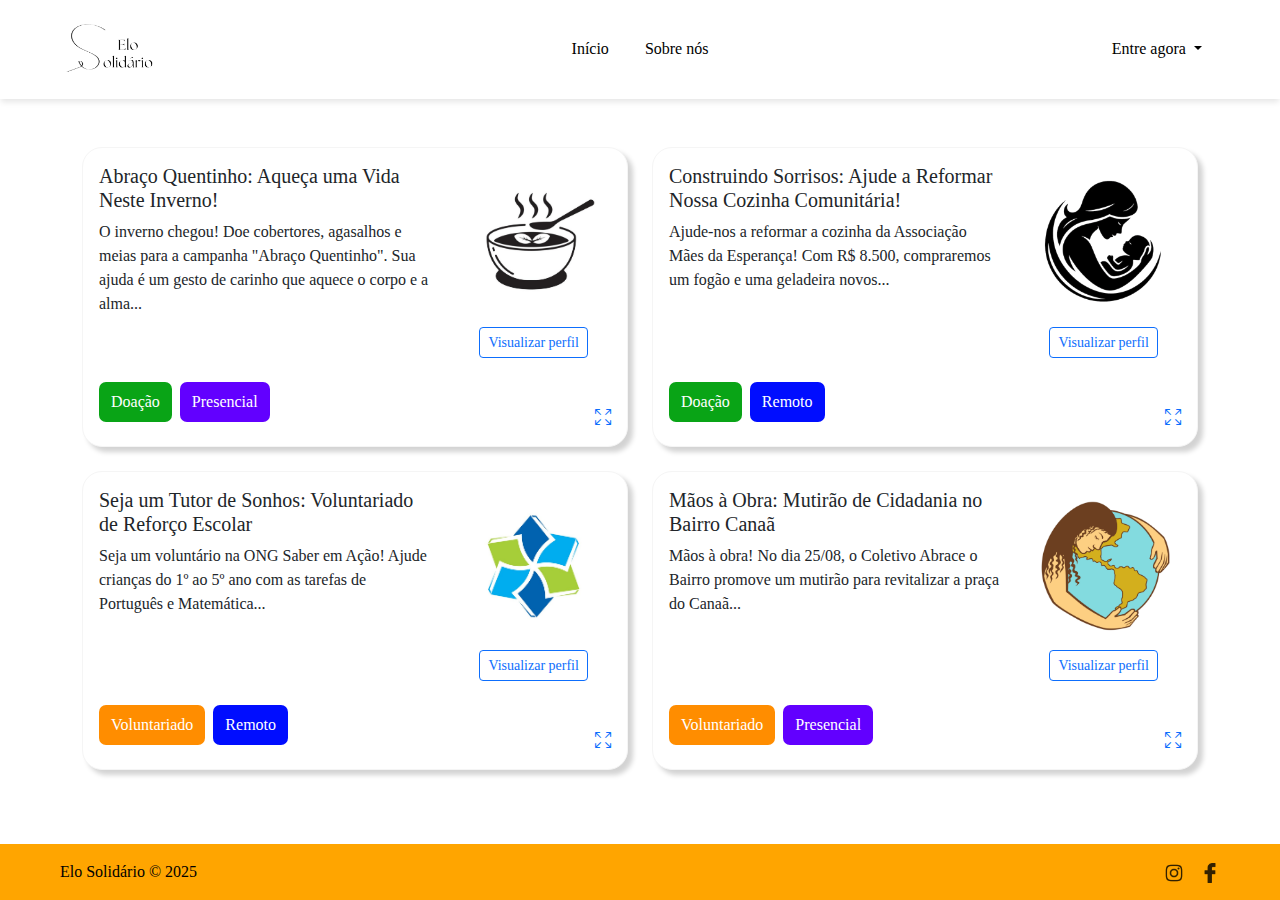
<file: index.html>
<!doctype html>
<html lang="pt-br">

<head>
    <meta charset="utf-8">
    <meta name="viewport" content="width=device-width, initial-scale=1">
    <title>Elo Solidário - Conectando Causas</title>

    <!--BOOTSTRAP-->
    <link href="https://cdn.jsdelivr.net/npm/bootstrap@5.3.1/dist/css/bootstrap.min.css" rel="stylesheet">
    <link rel="stylesheet" href="https://cdn.jsdelivr.net/npm/bootstrap-icons@1.11.3/font/bootstrap-icons.min.css">

    <!--CSS-->
    <link href="css/index.css" rel="stylesheet">
    <link rel="stylesheet" href="css/header-footer.css">

</head>

<body>
    <!-- Navegação -->
    <header class="shadow-bottom">
        <div class="header-content d-flex flex-wrap align-items-center justify-content-center justify-content-md-between py-3">
            <!-- Logo -->
            <div class="col-md-3 mb-2 mb-md-0">
                <a href="index.html" class="d-inline-flex link-body-emphasis text-decoration-none">
                    <img src="img/EloSolidario.png" alt="Elo Solidário" class="img-fluid" style="max-height: 60px;">
                </a>
            </div>

            <!-- Links centrais -->
            <ul class="nav col-12 col-md-auto mb-2 justify-content-center mb-md-0">
                <li><a href="index.html" class="nav-link px-2">Início</a></li>
                <li><a href="html/sobre-nos.html" class="nav-link px-2">Sobre nós</a></li>
            </ul>

            <!-- Link para entrar -->
            <div class="col-md-3 text-end">
                <ul class="nav justify-content-end nav-login-section">
                    <li class="nav-item dropdown">
                        <a class="nav-link px-2 dropdown-toggle" href="#" role="button" data-bs-toggle="dropdown"
                            aria-expanded="false">
                            Entre agora
                        </a>
                        <ul class="dropdown-menu dropdown-menu-end">
                            <li><a class="dropdown-item" href="html/login.html">Login</a></li>
                            <li><a class="dropdown-item" href="html/cadastro.html">Cadastro</a></li>
                        </ul>
                    </li>
                </ul>
            </div>
        </div>
    </header>


    <main class="container my-5">
        <div class="row g-4">
            <div class="col-12 col-md-6">
                <div class="card h-100">
                    <div class="card-body d-flex flex-column">
                        <div class="row">
                            <div class="col-8">
                                <h5 class="card-title">Abraço Quentinho: Aqueça uma Vida Neste Inverno!</h5>
                                <p class="card-text">
                                    O inverno chegou! Doe cobertores, agasalhos e meias para a campanha "Abraço
                                    Quentinho". Sua ajuda é um gesto de carinho que aquece o corpo e a alma...
                                </p>
                            </div>
                            <div class="col-4 d-flex flex-column align-items-center text-center">
                                <img src="imagens/logo/SopaoSolidario.jpg" alt="Logo Sopao Solidario"
                                    class="img-fluid mb-2" style="max-height: 200px;">
                                <a href="#" class="btn btn-sm btn-outline-primary mb-2">Visualizar perfil</a>
                            </div>
                        </div>
                        <div class="mt-auto pt-3">
                            <div class="d-flex gap-2 mb-2">
                                <span class="badge-doacao">Doação</span>
                                <span class="badge-presencial">Presencial</span>
                            </div>
                        </div>
                        <a href="#" class="stretched-link" data-bs-toggle="modal" data-bs-target="#modalAgasalho">
                            <i class="bi bi-arrows-fullscreen position-absolute bottom-0 end-0 p-3"></i>
                        </a>
                    </div>
                </div>
            </div>

            <div class="col-12 col-md-6">
                <div class="card h-100">
                    <div class="card-body d-flex flex-column">
                        <div class="row">
                            <div class="col-8">
                                <h5 class="card-title">Construindo Sorrisos: Ajude a Reformar Nossa Cozinha Comunitária!
                                </h5>
                                <p class="card-text">
                                    Ajude-nos a reformar a cozinha da Associação Mães da Esperança! Com R$ 8.500,
                                    compraremos um fogão e uma geladeira novos...
                                </p>
                            </div>
                            <div class="col-4 d-flex flex-column align-items-center text-center">
                                <img src="imagens/logo/MaesEsperanca.png" alt="Logo Mães Esperança"
                                    class="img-fluid mb-2" style="max-height: 200px;">
                                <a href="#" class="btn btn-sm btn-outline-primary mb-2">Visualizar perfil</a>
                            </div>
                        </div>
                        <div class="mt-auto pt-3">
                            <div class="d-flex gap-2 mb-2">
                                <span class="badge-doacao">Doação</span>
                                <span class="badge-remoto">Remoto</span>
                            </div>
                        </div>
                        <a href="#" class="stretched-link" data-bs-toggle="modal" data-bs-target="#modalCozinha">
                            <i class="bi bi-arrows-fullscreen position-absolute bottom-0 end-0 p-3"></i>
                        </a>
                    </div>
                </div>
            </div>

            <div class="col-12 col-md-6">
                <div class="card h-100">
                    <div class="card-body d-flex flex-column">
                        <div class="row">
                            <div class="col-8">
                                <h5 class="card-title">Seja um Tutor de Sonhos: Voluntariado de Reforço Escolar</h5>
                                <p class="card-text">
                                    Seja um voluntário na ONG Saber em Ação! Ajude crianças do 1º ao 5º ano com
                                    as tarefas de Português e Matemática...
                                </p>
                            </div>
                            <div class="col-4 d-flex flex-column align-items-center text-center">
                                <img src="imagens/logo/Saber-em-Acao.jpg" alt="Logo Saber Acao" class="img-fluid mb-2"
                                    style="max-height: 200px;">
                                <a href="#" class="btn btn-sm btn-outline-primary mb-2">Visualizar perfil</a>
                            </div>
                        </div>
                        <div class="mt-auto pt-3">
                            <div class="d-flex gap-2 mb-2">
                                <span class="badge-voluntariado">Voluntariado</span> <span
                                    class="badge-remoto">Remoto</span>
                            </div>
                        </div>
                        <a href="#" class="stretched-link" data-bs-toggle="modal" data-bs-target="#modalTutor">
                            <i class="bi bi-arrows-fullscreen position-absolute bottom-0 end-0 p-3"></i>
                        </a>
                    </div>
                </div>
            </div>

            <div class="col-12 col-md-6">
                <div class="card h-100">
                    <div class="card-body d-flex flex-column">
                        <div class="row">
                            <div class="col-8">
                                <h5 class="card-title">Mãos à Obra: Mutirão de Cidadania no Bairro Canaã</h5>
                                <p class="card-text">
                                    Mãos à obra! No dia 25/08, o Coletivo Abrace o Bairro promove um mutirão para
                                    revitalizar a praça do Canaã...
                                </p>
                            </div>
                            <div class="col-4 d-flex flex-column align-items-center text-center">
                                <img src="imagens/logo/AbraceBairro.jpg" alt="Logo Abrace Bairro" class="img-fluid mb-2"
                                    style="max-height: 200px;">
                                <a href="#" class="btn btn-sm btn-outline-primary mb-2">Visualizar perfil</a>
                            </div>
                        </div>
                        <div class="mt-auto pt-3">
                            <div class="d-flex gap-2 mb-2">
                                <span class="badge-voluntariado">Voluntariado</span> <span
                                    class="badge-presencial">Presencial</span>
                            </div>
                        </div>
                        <a href="#" class="stretched-link" data-bs-toggle="modal" data-bs-target="#modalMaosAObra">
                            <i class="bi bi-arrows-fullscreen position-absolute bottom-0 end-0 p-3"></i>
                        </a>
                    </div>
                </div>
            </div>
        </div>
    </main>
    <footer>
        <!-- outro irá implementar -->
    </footer>

    <!-- Modals -->
    <div class="modal fade" id="modalTutor" tabindex="-1">
        <div class="modal-dialog modal-lg">
            <div class="modal-content">
                <div class="modal-header">
                    <h5 class="modal-title">Detalhes: Voluntariado de Reforço Escolar</h5>
                    <button type="button" class="btn-close" data-bs-dismiss="modal"></button>
                </div>
                <div class="modal-body">

                    <div class="mb-4">
                        <dl class="row">
                            <dt class="col-sm-4"><i class="bi bi-building"></i> Organização:</dt>
                            <dd class="col-sm-8">ONG Saber em Ação</dd>

                            <dt class="col-sm-4"><i class="bi bi-heart"></i> Causa Principal:</dt>
                            <dd class="col-sm-8">Educação e Cidadania</dd>

                            <dt class="col-sm-4"><i class="bi bi-geo-alt"></i> Localização:</dt>
                            <dd class="col-sm-8">Uberlândia, MG</dd>
                        </dl>
                    </div>
                    <hr>

                    <h6>Descrição:</h6>
                    <p>Você tem paixão por ensinar? Quer fazer a diferença na vida de uma criança?
                        Estamos em busca de voluntários para nosso programa de reforço escolar.
                        O objetivo é ajudar crianças do 1º ao 5º ano com as tarefas de casa e
                        dificuldades em Português e Matemática.</p>
                    <p>Não é preciso ser professor! Basta ter paciência, carinho e vontade de
                        ajudar. Seu tempo e conhecimento são os maiores presentes que você pode oferecer.</p>

                    <div class="collapse" id="comoAjudarCollapse">
                        <div class="card card-body bg-light mt-4">
                            <h6>Perfil do Voluntário: </h6>
                            <ul>
                                <li>Maior de 18 anos.</li>
                                <li>Disponibilidade de 2 horas semanais (tardes de terça ou quinta).</li>
                                <li>Comprometimento e vontade de ensinar.</li>
                            </ul>
                            <h6>Atividades: </h6>
                            <ul>
                                <li>Auxiliar nas lições de casa.</li>
                                <li>Tirar dúvidas de matérias escolares.</li>
                                <li>Propor atividades lúdicas de aprendizado.</li>
                            </ul>
                            <hr>
                            <p class="mb-0">Mande seu currículo (PDF) para o endereço:
                                <strong>exemplo@email.com</strong>
                            </p>
                        </div>
                    </div>
                </div>
                <div class="modal-footer">
                    <button class="btn btn-success" type="button" data-bs-toggle="collapse"
                        data-bs-target="#comoAjudarCollapse">
                        <i class="bi bi-gift-fill"></i> Quero Ajudar!
                    </button>
                    <button type="button" class="btn btn-secondary" data-bs-dismiss="modal">Fechar</button>
                </div>
            </div>
        </div>
    </div>

    <div class="modal fade" id="modalMaosAObra" tabindex="-1">
        <div class="modal-dialog modal-lg">
            <div class="modal-content">
                <div class="modal-header">
                    <h5 class="modal-title">Detalhes: Mutirão de Cidadania no Bairro Canaã</h5>
                    <button type="button" class="btn-close" data-bs-dismiss="modal"></button>
                </div>
                <div class="modal-body">

                    <div class="mb-4">
                        <dl class="row">
                            <dt class="col-sm-4"><i class="bi bi-building"></i> Organização:</dt>
                            <dd class="col-sm-8">Coletivo Abrace o Bairro</dd>

                            <dt class="col-sm-4"><i class="bi bi-heart"></i> Causa Principal:</dt>
                            <dd class="col-sm-8">Ação Social e Comunitária</dd>

                            <dt class="col-sm-4"><i class="bi bi-geo-alt"></i> Localização:</dt>
                            <dd class="col-sm-8">Uberlândia, MG</dd>
                        </dl>
                    </div>
                    <hr>

                    <h6>Descrição:</h6>
                    <p>No próximo dia 25 de agosto, vamos realizar um grande mutirão para revitalizar
                        a praça central do bairro Canaã e oferecer serviços à comunidade.
                        Será um dia de muita alegria, trabalho em equipe e solidariedade.
                        Precisamos de voluntários de todas as idades para fazer este dia acontecer!</p>
                    <p>Se você tem um sábado livre e quer colocar a mão na massa, venha se juntar a nós!</p>

                    <div class="collapse" id="comoAjudarCollapse">
                        <div class="card card-body bg-light mt-4">
                            <h6>Vagas para Voluntários: </h6>
                            <ul>
                                <li>Equipe de Pintura: ajudar a pintar os bancos e brinquedos da praça.</li>
                                <li>Equipe de Recreação: organizar brincadeiras para as crianças.</li>
                                <li>Equipe de Apoio: ajudar na distribuição de lanches e na organização geral.
                                </li>
                                <li>Profissionais: cabeleireiros, manicures e advogados para oferecer serviços
                                    gratuitos.</li>
                            </ul>
                            <h6>Atividades: </h6>
                            <ul>
                                <li>Auxiliar nas lições de casa.</li>
                                <li>Tirar dúvidas de matérias escolares.</li>
                                <li>Propor atividades lúdicas de aprendizado.</li>
                            </ul>
                            <div class="mb-4">
                                <dl class="row">
                                    <dt class="col-sm-4"><i class="bi bi-calendar"></i> Quando:</dt>
                                    <dd class="col-sm-8">Sábado, 25 de Agosto, das 9h às 16h.</dd>

                                    <dt class="col-sm-4"><i class="bi bi-heart"></i> O que oferecemos:</dt>
                                    <dd class="col-sm-8">Almoço, lanche e certificado de participação.</dd>
                                </dl>
                            </div>
                            <hr>
                            <p class="mb-0">Entre em contato pelo endereço:
                                <strong>exemplo@email.com</strong>
                            </p>
                        </div>
                    </div>
                </div>
                <div class="modal-footer">
                    <button class="btn btn-success" type="button" data-bs-toggle="collapse"
                        data-bs-target="#comoAjudarCollapse">
                        <i class="bi bi-gift-fill"></i> Quero Ajudar!
                    </button>
                    <button type="button" class="btn btn-secondary" data-bs-dismiss="modal">Fechar</button>
                </div>
            </div>
        </div>
    </div>

    <div class="modal fade" id="modalCozinha" tabindex="-1">
        <div class="modal-dialog modal-lg">
            <div class="modal-content">
                <div class="modal-header">
                    <h5 class="modal-title">Detalhes: Ajuda na Reforma de Cozinha Comunitária</h5>
                    <button type="button" class="btn-close" data-bs-dismiss="modal"></button>
                </div>
                <div class="modal-body">

                    <div class="mb-4">
                        <dl class="row">
                            <dt class="col-sm-4"><i class="bi bi-building"></i> Organização:</dt>
                            <dd class="col-sm-8">Associação Mães da Esperança</dd>

                            <dt class="col-sm-4"><i class="bi bi-heart"></i> Causa Principal:</dt>
                            <dd class="col-sm-8">Combate à Fome e Segurança Alimentar</dd>

                            <dt class="col-sm-4"><i class="bi bi-geo-alt"></i> Localização:</dt>
                            <dd class="col-sm-8">Uberlândia, MG</dd>
                        </dl>
                    </div>
                    <hr>

                    <h6>Descrição:</h6>
                    <p>Nossa cozinha comunitária serve mais de 150 refeições diárias para famílias
                        em vulnerabilidade social. No entanto, nossa estrutura está precária: o
                        fogão está quebrado e a geladeira já não funciona como deveria. Para
                        continuar nosso trabalho com segurança e qualidade, precisamos reformar
                        este espaço que é o coração da nossa comunidade.</p>
                    <p>Esta campanha busca arrecadar R$ 8.500,00 para a compra de um fogão industrial,
                        um refrigerador novo e para a reforma da bancada de preparo dos alimentos.
                        Cada real doado nos aproxima de um ambiente mais digno e eficiente para alimentar quem
                        tem fome.</p>

                    <h6 class="mt-4">Progresso da Doação:</h6>
                    <div class="progress" role="progressbar" aria-valuenow="40" aria-valuemin="0" aria-valuemax="100"
                        style="height: 20px">
                        <div class="progress-bar bg-success progress-bar-striped progress-bar-animated"
                            style="width: 40%">40%</div>
                    </div>
                    <small class="text-muted">Meta: R$ 8.500,00</small>

                    <div class="collapse" id="comoAjudarCollapse">
                        <div class="card card-body bg-light mt-4">
                            <h6>Como o dinheiro será usado: </h6>
                            <ul>
                                <li>Fogão Industrial: R$ 4.000,00</li>
                                <li>Refrigerador: R$ 3.200,00</li>
                                <li>Material para reforma da bancada: R$ 1.300,00</li>
                            </ul>
                            <hr>
                            <p class="mb-0">Para doações em dinheiro (PIX): <strong>exemplo@email.com</strong>
                            </p>
                        </div>
                    </div>
                </div>
                <div class="modal-footer">
                    <button class="btn btn-success" type="button" data-bs-toggle="collapse"
                        data-bs-target="#comoAjudarCollapse">
                        <i class="bi bi-gift-fill"></i> Quero Ajudar!
                    </button>
                    <button type="button" class="btn btn-secondary" data-bs-dismiss="modal">Fechar</button>
                </div>
            </div>
        </div>
    </div>

    <div class="modal fade" id="modalAgasalho" tabindex="-1">
        <div class="modal-dialog modal-lg">
            <div class="modal-content">
                <div class="modal-header">
                    <h5 class="modal-title">Abraço Quentinho: Aqueça uma Vida Neste Inverno!</h5>
                    <button type="button" class="btn-close" data-bs-dismiss="modal"></button>
                </div>
                <div class="modal-body">

                    <div class="mb-4">
                        <dl class="row">
                            <dt class="col-sm-4"><i class="bi bi-building"></i> Organização:</dt>
                            <dd class="col-sm-8">Projeto Sopão Solidário</dd>

                            <dt class="col-sm-4"><i class="bi bi-heart"></i> Causa Principal:</dt>
                            <dd class="col-sm-8">Apoio à População em Situação de Rua</dd>

                            <dt class="col-sm-4"><i class="bi bi-geo-alt"></i> Localização:</dt>
                            <dd class="col-sm-8">Uberlândia, MG</dd>
                        </dl>
                    </div>
                    <hr>

                    <h6>Descrição:</h6>
                    <p>O frio chegou e, para muitos que vivem nas ruas da nossa cidade, as noites
                        se tornaram um desafio pela sobrevivência. O Projeto Sopão Solidário, que
                        distribui refeições quentes todas as terças e quintas no centro da cidade,
                        está iniciando a campanha "Abraço Quentinho".</p>
                    <p>Nosso objetivo é arrecadar cobertores, agasalhos (casacos, moletons),
                        meias e gorros em bom estado de conservação. Cada peça doada é mais do
                        que um item; é um abraço, um gesto de carinho que aquece o corpo e a alma.</p>

                    <div class="collapse" id="comoAjudarCollapse">
                        <div class="card card-body bg-light mt-4">
                            <h5>Pontos de Coleta e Doação:</h5>
                            <p>Você pode entregar suas doações nos seguintes locais:</p>
                            <ul>
                                <li><strong>Sede do Projeto:</strong> Rua Exemplo, 123, Bairro Centro - Segunda
                                    a Sexta, 9h às 17h.</li>
                                <li><strong>Parceiro XYZ:</strong> Av. Modelo, 456, Bairro Sul - Horário
                                    Comercial.</li>
                            </ul>
                            <h6>O que precisamos?</h6>
                            <ul>
                                <li>Cobertores e mantas</li>
                                <li>Casacos e jaquetas (adulto, masculino e feminino)</li>
                                <li>Calças de moletom</li>
                                <li>Meias e luvas</li>
                            </ul>
                            <hr>
                            <p class="mb-0">Para doações em dinheiro (PIX): <strong>exemplo@email.com</strong>
                            </p>
                        </div>
                    </div>
                </div>
                <div class="modal-footer">
                    <button class="btn btn-success" type="button" data-bs-toggle="collapse"
                        data-bs-target="#comoAjudarCollapse">
                        <i class="bi bi-gift-fill"></i> Quero Ajudar!
                    </button>
                    <button type="button" class="btn btn-secondary" data-bs-dismiss="modal">Fechar</button>
                </div>
            </div>
        </div>
    </div>

    <script src="https://cdn.jsdelivr.net/npm/bootstrap@5.3.1/dist/js/bootstrap.bundle.min.js"></script>
    
    <!-- jQuery -->
    <script src="https://code.jquery.com/jquery-3.7.1.min.js"></script>
    
    <!-- Sistema de navegação -->
    <script src="javascript/navigation.js"></script>

    <!-- Footer -->
    <footer class="footer-orange">
        <div class="footer-content d-flex flex-wrap justify-content-between align-items-center py-3">
            <div class="col-md-4 d-flex align-items-center">
                <span class="mb-3 mb-md-0">Elo Solidário © 2025</span>
            </div>

            <ul class="nav col-md-4 justify-content-end list-unstyled d-flex">
                <li class="ms-3">
                    <a href="#" aria-label="Instagram">
                        <img src="img/instagram.png" alt="Elo Solidário" class="img-fluid"
                            style="max-height: 20px;">
                    </a>
                </li>

                <li class="ms-3">
                    <a href="#" aria-label="Facebook">
                        <img src="img/facebook.png" alt="Elo Solidário" class="img-fluid" 
                            style="max-height: 20px;">
                    </a>
                </li>
            </ul>
        </div>
    </footer>
</body>

</html>
</file>
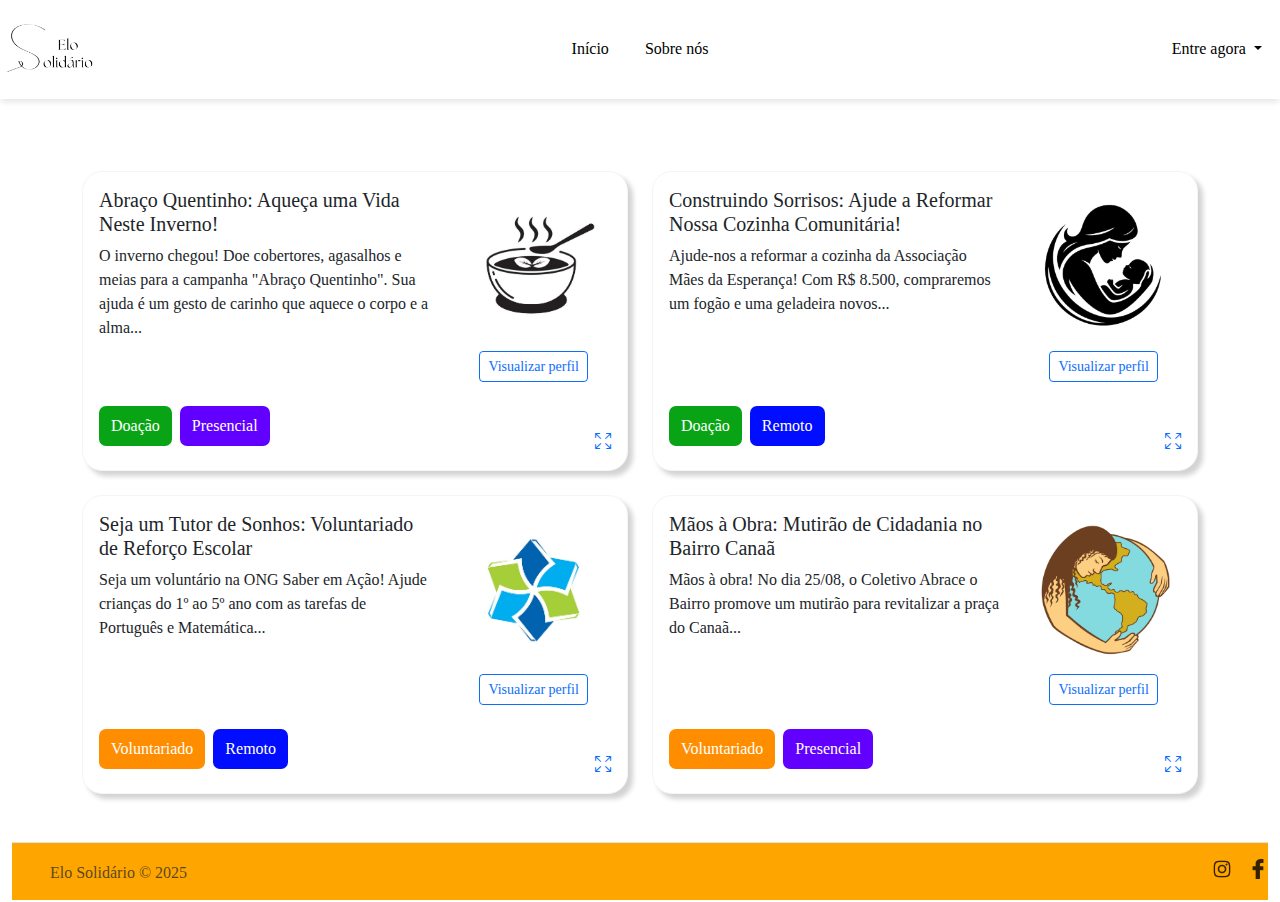
<file: html/index.html>
<!doctype html>
<html lang="pt-br">

<head>
    <meta charset="utf-8">
    <meta name="viewport" content="width=device-width, initial-scale=1">
    <title>Elo Solidário - Conectando Causas</title>

    <!--BOOTSTRAP-->
    <link href="https://cdn.jsdelivr.net/npm/bootstrap@5.3.1/dist/css/bootstrap.min.css" rel="stylesheet">
    <link rel="stylesheet" href="https://cdn.jsdelivr.net/npm/bootstrap-icons@1.11.3/font/bootstrap-icons.min.css">

    <!--CSS-->
    <link href="../css/index.css" rel="stylesheet">
    <link rel="stylesheet" href="../css/header-footer.css">

</head>

<body>
    <!-- Navegação -->
        <div class="container-fluid">
            <header
                class="d-flex flex-wrap align-items-center justify-content-center justify-content-md-between py-3 mb-4 shadow-bottom">

                <!-- Logo -->
                <div class="col-md-3 mb-2 mb-md-0">
                    <a href="/" class="d-inline-flex link-body-emphasis text-decoration-none">
                        <img src="../img/EloSolidario.png" alt="Elo Solidário" class="img-fluid" style="max-height: 60px;">
                    </a>
                </div>

                <!-- Links centrais -->
                <ul class="nav col-12 col-md-auto mb-2 justify-content-center mb-md-0">
                    <li><a href="index.html" class="nav-link px-2">Início</a></li>
                    <li><a href="sobre-nos.html" class="nav-link px-2">Sobre nós</a></li>
                </ul>

                <!-- Link para entrar -->
                <div class="col-md-3 text-end">
                    <ul class="nav justify-content-end">
                        <li class="nav-item dropdown">
                            <a class="nav-link px-2 dropdown-toggle" href="#" role="button" data-bs-toggle="dropdown"
                                aria-expanded="false">
                                Entre agora
                            </a>
                            <ul class="dropdown-menu dropdown-menu-end">
                                <li><a class="dropdown-item" href="login.html">Login</a></li>
                                <li><a class="dropdown-item" href="cadastro.html">Cadastro</a></li>
                            </ul>
                        </li>
                    </ul>
                </div>

            </header>
        </div>


    <main class="container my-5">
        <div class="row g-4">
            <div class="col-12 col-md-6">
                <div class="card h-100">
                    <div class="card-body d-flex flex-column">
                        <div class="row">
                            <div class="col-8">
                                <h5 class="card-title">Abraço Quentinho: Aqueça uma Vida Neste Inverno!</h5>
                                <p class="card-text">
                                    O inverno chegou! Doe cobertores, agasalhos e meias para a campanha "Abraço
                                    Quentinho". Sua ajuda é um gesto de carinho que aquece o corpo e a alma...
                                </p>
                            </div>
                            <div class="col-4 d-flex flex-column align-items-center text-center">
                                <img src="../imagens/logo/SopaoSolidario.jpg" alt="Logo Sopao Solidario"
                                    class="img-fluid mb-2" style="max-height: 200px;">
                                <a href="#" class="btn btn-sm btn-outline-primary mb-2">Visualizar perfil</a>
                            </div>
                        </div>
                        <div class="mt-auto pt-3">
                            <div class="d-flex gap-2 mb-2">
                                <span class="badge-doacao">Doação</span>
                                <span class="badge-presencial">Presencial</span>
                            </div>
                        </div>
                        <a href="#" class="stretched-link" data-bs-toggle="modal" data-bs-target="#modalAgasalho">
                            <i class="bi bi-arrows-fullscreen position-absolute bottom-0 end-0 p-3"></i>
                        </a>
                    </div>
                </div>
            </div>

            <div class="col-12 col-md-6">
                <div class="card h-100">
                    <div class="card-body d-flex flex-column">
                        <div class="row">
                            <div class="col-8">
                                <h5 class="card-title">Construindo Sorrisos: Ajude a Reformar Nossa Cozinha Comunitária!
                                </h5>
                                <p class="card-text">
                                    Ajude-nos a reformar a cozinha da Associação Mães da Esperança! Com R$ 8.500,
                                    compraremos um fogão e uma geladeira novos...
                                </p>
                            </div>
                            <div class="col-4 d-flex flex-column align-items-center text-center">
                                <img src="../imagens/logo/MaesEsperanca.png" alt="Logo Mães Esperança"
                                    class="img-fluid mb-2" style="max-height: 200px;">
                                <a href="#" class="btn btn-sm btn-outline-primary mb-2">Visualizar perfil</a>
                            </div>
                        </div>
                        <div class="mt-auto pt-3">
                            <div class="d-flex gap-2 mb-2">
                                <span class="badge-doacao">Doação</span>
                                <span class="badge-remoto">Remoto</span>
                            </div>
                        </div>
                        <a href="#" class="stretched-link" data-bs-toggle="modal" data-bs-target="#modalCozinha">
                            <i class="bi bi-arrows-fullscreen position-absolute bottom-0 end-0 p-3"></i>
                        </a>
                    </div>
                </div>
            </div>

            <div class="col-12 col-md-6">
                <div class="card h-100">
                    <div class="card-body d-flex flex-column">
                        <div class="row">
                            <div class="col-8">
                                <h5 class="card-title">Seja um Tutor de Sonhos: Voluntariado de Reforço Escolar</h5>
                                <p class="card-text">
                                    Seja um voluntário na ONG Saber em Ação! Ajude crianças do 1º ao 5º ano com
                                    as tarefas de Português e Matemática...
                                </p>
                            </div>
                            <div class="col-4 d-flex flex-column align-items-center text-center">
                                <img src="../imagens/logo/Saber-em-Acao.jpg" alt="Logo Saber Acao" class="img-fluid mb-2"
                                    style="max-height: 200px;">
                                <a href="#" class="btn btn-sm btn-outline-primary mb-2">Visualizar perfil</a>
                            </div>
                        </div>
                        <div class="mt-auto pt-3">
                            <div class="d-flex gap-2 mb-2">
                                <span class="badge-voluntariado">Voluntariado</span> <span
                                    class="badge-remoto">Remoto</span>
                            </div>
                        </div>
                        <a href="#" class="stretched-link" data-bs-toggle="modal" data-bs-target="#modalTutor">
                            <i class="bi bi-arrows-fullscreen position-absolute bottom-0 end-0 p-3"></i>
                        </a>
                    </div>
                </div>
            </div>

            <div class="col-12 col-md-6">
                <div class="card h-100">
                    <div class="card-body d-flex flex-column">
                        <div class="row">
                            <div class="col-8">
                                <h5 class="card-title">Mãos à Obra: Mutirão de Cidadania no Bairro Canaã</h5>
                                <p class="card-text">
                                    Mãos à obra! No dia 25/08, o Coletivo Abrace o Bairro promove um mutirão para
                                    revitalizar a praça do Canaã...
                                </p>
                            </div>
                            <div class="col-4 d-flex flex-column align-items-center text-center">
                                <img src="../imagens/logo/AbraceBairro.jpg" alt="Logo Abrace Bairro" class="img-fluid mb-2"
                                    style="max-height: 200px;">
                                <a href="#" class="btn btn-sm btn-outline-primary mb-2">Visualizar perfil</a>
                            </div>
                        </div>
                        <div class="mt-auto pt-3">
                            <div class="d-flex gap-2 mb-2">
                                <span class="badge-voluntariado">Voluntariado</span> <span
                                    class="badge-presencial">Presencial</span>
                            </div>
                        </div>
                        <a href="#" class="stretched-link" data-bs-toggle="modal" data-bs-target="#modalMaosAObra">
                            <i class="bi bi-arrows-fullscreen position-absolute bottom-0 end-0 p-3"></i>
                        </a>
                    </div>
                </div>
            </div>
        </div>
    </main>
    <footer>
        <!-- outro irá implementar -->
    </footer>

    <!-- Modals -->
    <div class="modal fade" id="modalTutor" tabindex="-1">
        <div class="modal-dialog modal-lg">
            <div class="modal-content">
                <div class="modal-header">
                    <h5 class="modal-title">Detalhes: Voluntariado de Reforço Escolar</h5>
                    <button type="button" class="btn-close" data-bs-dismiss="modal"></button>
                </div>
                <div class="modal-body">

                    <div class="mb-4">
                        <dl class="row">
                            <dt class="col-sm-4"><i class="bi bi-building"></i> Organização:</dt>
                            <dd class="col-sm-8">ONG Saber em Ação</dd>

                            <dt class="col-sm-4"><i class="bi bi-heart"></i> Causa Principal:</dt>
                            <dd class="col-sm-8">Educação e Cidadania</dd>

                            <dt class="col-sm-4"><i class="bi bi-geo-alt"></i> Localização:</dt>
                            <dd class="col-sm-8">Uberlândia, MG</dd>
                        </dl>
                    </div>
                    <hr>

                    <h6>Descrição:</h6>
                    <p>Você tem paixão por ensinar? Quer fazer a diferença na vida de uma criança?
                        Estamos em busca de voluntários para nosso programa de reforço escolar.
                        O objetivo é ajudar crianças do 1º ao 5º ano com as tarefas de casa e
                        dificuldades em Português e Matemática.</p>
                    <p>Não é preciso ser professor! Basta ter paciência, carinho e vontade de
                        ajudar. Seu tempo e conhecimento são os maiores presentes que você pode oferecer.</p>

                    <div class="collapse" id="comoAjudarCollapse">
                        <div class="card card-body bg-light mt-4">
                            <h6>Perfil do Voluntário: </h6>
                            <ul>
                                <li>Maior de 18 anos.</li>
                                <li>Disponibilidade de 2 horas semanais (tardes de terça ou quinta).</li>
                                <li>Comprometimento e vontade de ensinar.</li>
                            </ul>
                            <h6>Atividades: </h6>
                            <ul>
                                <li>Auxiliar nas lições de casa.</li>
                                <li>Tirar dúvidas de matérias escolares.</li>
                                <li>Propor atividades lúdicas de aprendizado.</li>
                            </ul>
                            <hr>
                            <p class="mb-0">Mande seu currículo (PDF) para o endereço:
                                <strong>exemplo@email.com</strong>
                            </p>
                        </div>
                    </div>
                </div>
                <div class="modal-footer">
                    <button class="btn btn-success" type="button" data-bs-toggle="collapse"
                        data-bs-target="#comoAjudarCollapse">
                        <i class="bi bi-gift-fill"></i> Quero Ajudar!
                    </button>
                    <button type="button" class="btn btn-secondary" data-bs-dismiss="modal">Fechar</button>
                </div>
            </div>
        </div>
    </div>

    <div class="modal fade" id="modalMaosAObra" tabindex="-1">
        <div class="modal-dialog modal-lg">
            <div class="modal-content">
                <div class="modal-header">
                    <h5 class="modal-title">Detalhes: Mutirão de Cidadania no Bairro Canaã</h5>
                    <button type="button" class="btn-close" data-bs-dismiss="modal"></button>
                </div>
                <div class="modal-body">

                    <div class="mb-4">
                        <dl class="row">
                            <dt class="col-sm-4"><i class="bi bi-building"></i> Organização:</dt>
                            <dd class="col-sm-8">Coletivo Abrace o Bairro</dd>

                            <dt class="col-sm-4"><i class="bi bi-heart"></i> Causa Principal:</dt>
                            <dd class="col-sm-8">Ação Social e Comunitária</dd>

                            <dt class="col-sm-4"><i class="bi bi-geo-alt"></i> Localização:</dt>
                            <dd class="col-sm-8">Uberlândia, MG</dd>
                        </dl>
                    </div>
                    <hr>

                    <h6>Descrição:</h6>
                    <p>No próximo dia 25 de agosto, vamos realizar um grande mutirão para revitalizar
                        a praça central do bairro Canaã e oferecer serviços à comunidade.
                        Será um dia de muita alegria, trabalho em equipe e solidariedade.
                        Precisamos de voluntários de todas as idades para fazer este dia acontecer!</p>
                    <p>Se você tem um sábado livre e quer colocar a mão na massa, venha se juntar a nós!</p>

                    <div class="collapse" id="comoAjudarCollapse">
                        <div class="card card-body bg-light mt-4">
                            <h6>Vagas para Voluntários: </h6>
                            <ul>
                                <li>Equipe de Pintura: ajudar a pintar os bancos e brinquedos da praça.</li>
                                <li>Equipe de Recreação: organizar brincadeiras para as crianças.</li>
                                <li>Equipe de Apoio: ajudar na distribuição de lanches e na organização geral.
                                </li>
                                <li>Profissionais: cabeleireiros, manicures e advogados para oferecer serviços
                                    gratuitos.</li>
                            </ul>
                            <h6>Atividades: </h6>
                            <ul>
                                <li>Auxiliar nas lições de casa.</li>
                                <li>Tirar dúvidas de matérias escolares.</li>
                                <li>Propor atividades lúdicas de aprendizado.</li>
                            </ul>
                            <div class="mb-4">
                                <dl class="row">
                                    <dt class="col-sm-4"><i class="bi bi-calendar"></i> Quando:</dt>
                                    <dd class="col-sm-8">Sábado, 25 de Agosto, das 9h às 16h.</dd>

                                    <dt class="col-sm-4"><i class="bi bi-heart"></i> O que oferecemos:</dt>
                                    <dd class="col-sm-8">Almoço, lanche e certificado de participação.</dd>
                                </dl>
                            </div>
                            <hr>
                            <p class="mb-0">Entre em contato pelo endereço:
                                <strong>exemplo@email.com</strong>
                            </p>
                        </div>
                    </div>
                </div>
                <div class="modal-footer">
                    <button class="btn btn-success" type="button" data-bs-toggle="collapse"
                        data-bs-target="#comoAjudarCollapse">
                        <i class="bi bi-gift-fill"></i> Quero Ajudar!
                    </button>
                    <button type="button" class="btn btn-secondary" data-bs-dismiss="modal">Fechar</button>
                </div>
            </div>
        </div>
    </div>

    <div class="modal fade" id="modalCozinha" tabindex="-1">
        <div class="modal-dialog modal-lg">
            <div class="modal-content">
                <div class="modal-header">
                    <h5 class="modal-title">Detalhes: Ajuda na Reforma de Cozinha Comunitária</h5>
                    <button type="button" class="btn-close" data-bs-dismiss="modal"></button>
                </div>
                <div class="modal-body">

                    <div class="mb-4">
                        <dl class="row">
                            <dt class="col-sm-4"><i class="bi bi-building"></i> Organização:</dt>
                            <dd class="col-sm-8">Associação Mães da Esperança</dd>

                            <dt class="col-sm-4"><i class="bi bi-heart"></i> Causa Principal:</dt>
                            <dd class="col-sm-8">Combate à Fome e Segurança Alimentar</dd>

                            <dt class="col-sm-4"><i class="bi bi-geo-alt"></i> Localização:</dt>
                            <dd class="col-sm-8">Uberlândia, MG</dd>
                        </dl>
                    </div>
                    <hr>

                    <h6>Descrição:</h6>
                    <p>Nossa cozinha comunitária serve mais de 150 refeições diárias para famílias
                        em vulnerabilidade social. No entanto, nossa estrutura está precária: o
                        fogão está quebrado e a geladeira já não funciona como deveria. Para
                        continuar nosso trabalho com segurança e qualidade, precisamos reformar
                        este espaço que é o coração da nossa comunidade.</p>
                    <p>Esta campanha busca arrecadar R$ 8.500,00 para a compra de um fogão industrial,
                        um refrigerador novo e para a reforma da bancada de preparo dos alimentos.
                        Cada real doado nos aproxima de um ambiente mais digno e eficiente para alimentar quem
                        tem fome.</p>

                    <h6 class="mt-4">Progresso da Doação:</h6>
                    <div class="progress" role="progressbar" aria-valuenow="40" aria-valuemin="0" aria-valuemax="100"
                        style="height: 20px">
                        <div class="progress-bar bg-success progress-bar-striped progress-bar-animated"
                            style="width: 40%">40%</div>
                    </div>
                    <small class="text-muted">Meta: R$ 8.500,00</small>

                    <div class="collapse" id="comoAjudarCollapse">
                        <div class="card card-body bg-light mt-4">
                            <h6>Como o dinheiro será usado: </h6>
                            <ul>
                                <li>Fogão Industrial: R$ 4.000,00</li>
                                <li>Refrigerador: R$ 3.200,00</li>
                                <li>Material para reforma da bancada: R$ 1.300,00</li>
                            </ul>
                            <hr>
                            <p class="mb-0">Para doações em dinheiro (PIX): <strong>exemplo@email.com</strong>
                            </p>
                        </div>
                    </div>
                </div>
                <div class="modal-footer">
                    <button class="btn btn-success" type="button" data-bs-toggle="collapse"
                        data-bs-target="#comoAjudarCollapse">
                        <i class="bi bi-gift-fill"></i> Quero Ajudar!
                    </button>
                    <button type="button" class="btn btn-secondary" data-bs-dismiss="modal">Fechar</button>
                </div>
            </div>
        </div>
    </div>

    <div class="modal fade" id="modalAgasalho" tabindex="-1">
        <div class="modal-dialog modal-lg">
            <div class="modal-content">
                <div class="modal-header">
                    <h5 class="modal-title">Abraço Quentinho: Aqueça uma Vida Neste Inverno!</h5>
                    <button type="button" class="btn-close" data-bs-dismiss="modal"></button>
                </div>
                <div class="modal-body">

                    <div class="mb-4">
                        <dl class="row">
                            <dt class="col-sm-4"><i class="bi bi-building"></i> Organização:</dt>
                            <dd class="col-sm-8">Projeto Sopão Solidário</dd>

                            <dt class="col-sm-4"><i class="bi bi-heart"></i> Causa Principal:</dt>
                            <dd class="col-sm-8">Apoio à População em Situação de Rua</dd>

                            <dt class="col-sm-4"><i class="bi bi-geo-alt"></i> Localização:</dt>
                            <dd class="col-sm-8">Uberlândia, MG</dd>
                        </dl>
                    </div>
                    <hr>

                    <h6>Descrição:</h6>
                    <p>O frio chegou e, para muitos que vivem nas ruas da nossa cidade, as noites
                        se tornaram um desafio pela sobrevivência. O Projeto Sopão Solidário, que
                        distribui refeições quentes todas as terças e quintas no centro da cidade,
                        está iniciando a campanha "Abraço Quentinho".</p>
                    <p>Nosso objetivo é arrecadar cobertores, agasalhos (casacos, moletons),
                        meias e gorros em bom estado de conservação. Cada peça doada é mais do
                        que um item; é um abraço, um gesto de carinho que aquece o corpo e a alma.</p>

                    <div class="collapse" id="comoAjudarCollapse">
                        <div class="card card-body bg-light mt-4">
                            <h5>Pontos de Coleta e Doação:</h5>
                            <p>Você pode entregar suas doações nos seguintes locais:</p>
                            <ul>
                                <li><strong>Sede do Projeto:</strong> Rua Exemplo, 123, Bairro Centro - Segunda
                                    a Sexta, 9h às 17h.</li>
                                <li><strong>Parceiro XYZ:</strong> Av. Modelo, 456, Bairro Sul - Horário
                                    Comercial.</li>
                            </ul>
                            <h6>O que precisamos?</h6>
                            <ul>
                                <li>Cobertores e mantas</li>
                                <li>Casacos e jaquetas (adulto, masculino e feminino)</li>
                                <li>Calças de moletom</li>
                                <li>Meias e luvas</li>
                            </ul>
                            <hr>
                            <p class="mb-0">Para doações em dinheiro (PIX): <strong>exemplo@email.com</strong>
                            </p>
                        </div>
                    </div>
                </div>
                <div class="modal-footer">
                    <button class="btn btn-success" type="button" data-bs-toggle="collapse"
                        data-bs-target="#comoAjudarCollapse">
                        <i class="bi bi-gift-fill"></i> Quero Ajudar!
                    </button>
                    <button type="button" class="btn btn-secondary" data-bs-dismiss="modal">Fechar</button>
                </div>
            </div>
        </div>
    </div>

    <script src="https://cdn.jsdelivr.net/npm/bootstrap@5.3.1/dist/js/bootstrap.bundle.min.js"></script>

</body>

<!-- Rodapé -->
    <div class="container-fluid">
        <footer class="d-flex flex-wrap justify-content-between align-items-center py-3 border-top footer-orange">
            <div class="col-md-4 d-flex align-items-center">
                <a href="/" class="mb-3 me-2 mb-md-0 text-body-secondary text-decoration-none lh-1"
                    aria-label="Bootstrap">
                    <svg class="bi" width="30" height="24" aria-hidden="true">
                        <use xlink:href="#bootstrap"></use>
                    </svg>
                </a>
                <span class="mb-3 mb-md-0 text-body-secondary">Elo Solidário © 2025</span>
            </div>


            <ul class="nav col-md-4 justify-content-end list-unstyled d-flex">
                <li class="ms-3">
                    <a class="text-body-secondary" href="#" aria-label="Instagram">
                        <a href="/" class="d-inline-flex link-body-emphasis text-decoration-none">
                            <img src="../img/instagram.png" alt="Elo Solidário" class="img-fluid"
                                style="max-height: 20px;">
                        </a>
                    </a>
                </li>

                <li class="ms-3">
                    <a href="/" class="d-inline-flex link-body-emphasis text-decoration-none">
                        <img src="../img/facebook.png" alt="Elo Solidário" class="img-fluid" style="max-height: 20px;">
                    </a>
                </li>
            </ul>

        </footer>
    </div>

</html>
</file>
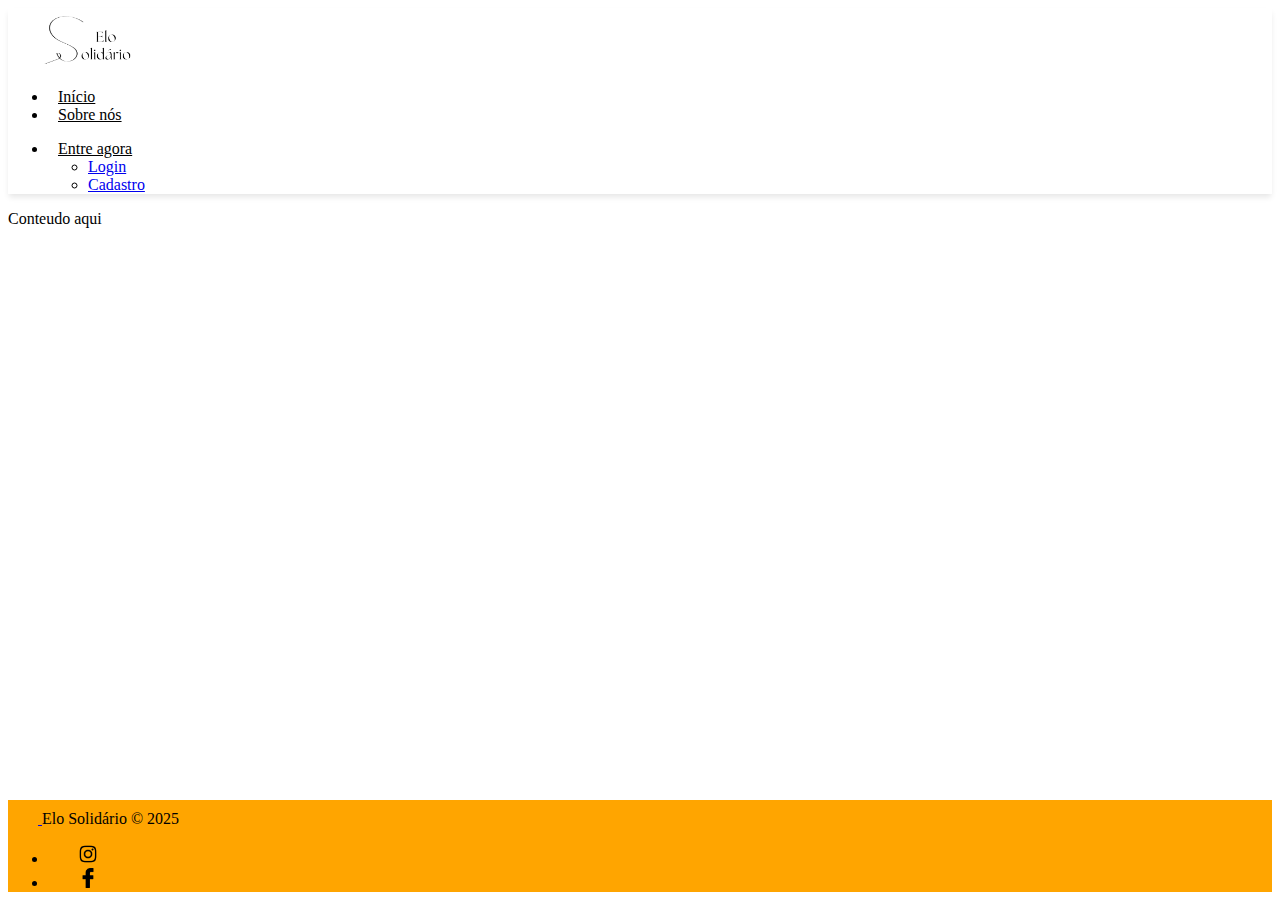
<file: nav-footer.html>
<!DOCTYPE html>
<html lang="en">

<head>
    <meta charset="UTF-8">
    <meta name="viewport" content="width=device-width, initial-scale=1.0">
    <title>Document</title>
    <link href="https://cdn.jsdelivr.net/npm/bootstrap@5.3.7/dist/css/bootstrap.min.css" rel="stylesheet"
        integrity="sha384-LN+7fdVzj6u52u30Kp6M/trliBMCMKTyK833zpbD+pXdCLuTusPj697FH4R/5mcr" crossorigin="anonymous">
    <link rel="stylesheet" href="styles.css">

</head>

<body>

    <!-- Navegação -->
    <div class="container-fluid">
        <header
            class="d-flex flex-wrap align-items-center justify-content-center justify-content-md-between py-3 mb-4 shadow-bottom">

            <!-- Logo -->
            <div class="col-md-3 mb-2 mb-md-0">
                <a href="/" class="d-inline-flex link-body-emphasis text-decoration-none">
                    <img src="img/EloSolidario.png" alt="Elo Solidário" class="img-fluid" style="max-height: 60px;">
                </a>
            </div>

            <!-- Links centrais -->
            <ul class="nav col-12 col-md-auto mb-2 justify-content-center mb-md-0">
                <li><a href="#" class="nav-link px-2">Início</a></li>
                <li><a href="#" class="nav-link px-2">Sobre nós</a></li>
            </ul>

            <!-- Link para entrar -->
            <div class="col-md-3 text-end">
                <ul class="nav justify-content-end">
                    <li class="nav-item dropdown">
                        <a class="nav-link px-2 dropdown-toggle" href="#" role="button" data-bs-toggle="dropdown"
                            aria-expanded="false">
                            Entre agora
                        </a>
                        <ul class="dropdown-menu dropdown-menu-end">
                            <li><a class="dropdown-item" href="#">Login</a></li>
                            <li><a class="dropdown-item" href="#">Cadastro</a></li>
                        </ul>
                    </li>
                </ul>
            </div>

        </header>
    </div>

    <main>
        Conteudo aqui
    </main>

    <!-- Rodapé -->
    <div class="container-fluid">
        <footer class="d-flex flex-wrap justify-content-between align-items-center py-3 my-4 border-top footer-orange">
            <div class="col-md-4 d-flex align-items-center">
                <a href="/" class="mb-3 me-2 mb-md-0 text-body-secondary text-decoration-none lh-1"
                    aria-label="Bootstrap">
                    <svg class="bi" width="30" height="24" aria-hidden="true">
                        <use xlink:href="#bootstrap"></use>
                    </svg>
                </a>
                <span class="mb-3 mb-md-0 text-body-secondary">Elo Solidário © 2025</span>
            </div>


            <ul class="nav col-md-4 justify-content-end list-unstyled d-flex">
                <li class="ms-3">
                    <a class="text-body-secondary" href="#" aria-label="Instagram">
                        <a href="/" class="d-inline-flex link-body-emphasis text-decoration-none">
                            <img src="img/instagram.png" alt="Elo Solidário" class="img-fluid"
                                style="max-height: 20px;">
                        </a>
                    </a>
                </li>

                <li class="ms-3">
                    <a href="/" class="d-inline-flex link-body-emphasis text-decoration-none">
                        <img src="img/facebook.png" alt="Elo Solidário" class="img-fluid" style="max-height: 20px;">
                    </a>
                </li>
            </ul>

        </footer>
    </div>

    <script src="https://cdn.jsdelivr.net/npm/bootstrap@5.3.7/dist/js/bootstrap.bundle.min.js"
        integrity="sha384-ndDqU0Gzau9qJ1lfW4pNLlhNTkCfHzAVBReH9diLvGRem5+R9g2FzA8ZGN954O5Q"
        crossorigin="anonymous"></script>

</body>

</html>
</file>
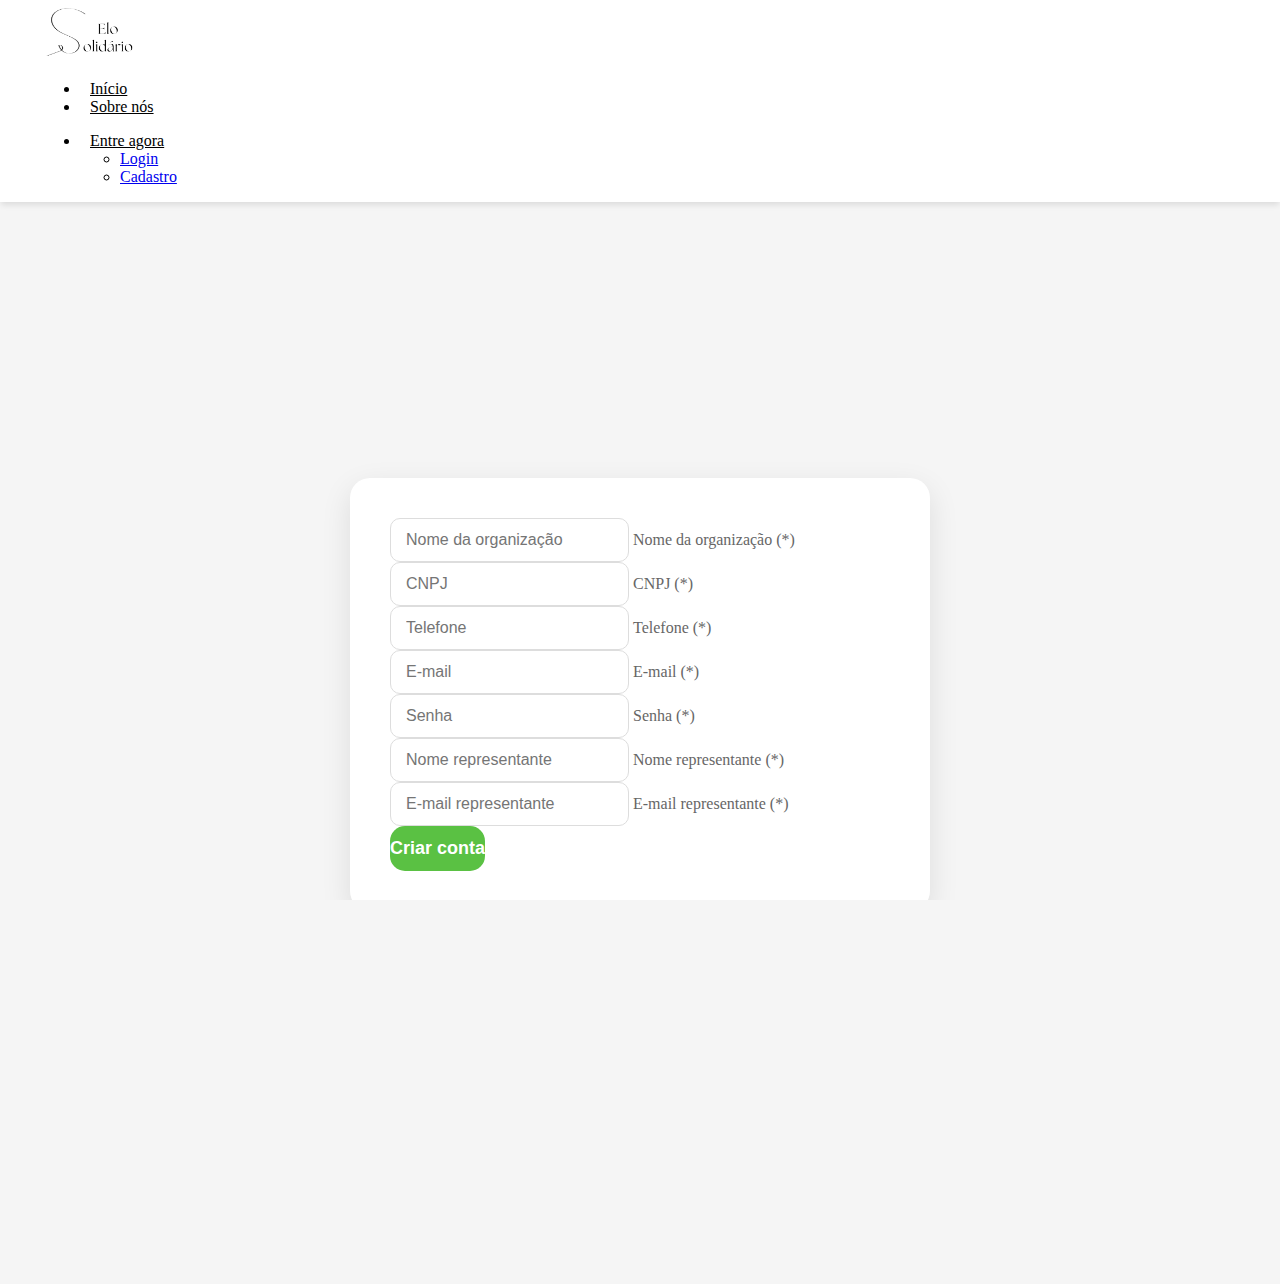
<file: html/cadastro.html>
<!DOCTYPE html>
<html lang="pt-BR">
<head>
    <meta charset="UTF-8">
    <meta name="viewport" content="width=device-width, initial-scale=1.0">
    <title>Cadastro - Elo Solidário</title>

    <!-- Bootstrap CSS -->
    <link href="https://cdn.jsdelivr.net/npm/bootstrap@5.3.1/dist/css/bootstrap.min.css" rel="stylesheet"
        integrity="sha384-4bw+/aepP/YC94hEpVNVgiZdgIC5+VKNBQNGCHeKRQN+PtmoHDEXuppvnDJzQIu9" crossorigin="anonymous">

    <!-- CSS personalizado -->
    <link rel="stylesheet" href="../css/cadastro.css">
    <link rel="stylesheet" href="../css/header-footer.css">

</head>

<body>

    <!-- Navegação -->
    <header class="shadow-bottom">
        <div class="header-content d-flex flex-wrap align-items-center justify-content-center justify-content-md-between py-3">
            <!-- Logo -->
            <div class="col-md-3 mb-2 mb-md-0">
                <a href="index.html" class="d-inline-flex link-body-emphasis text-decoration-none">
                    <img src="../imagens/EloSolidario.png" alt="Elo Solidário" class="img-fluid" style="max-height: 60px;">
                </a>
            </div>

            <!-- Links centrais -->
            <ul class="nav col-12 col-md-auto mb-2 justify-content-center mb-md-0">
                <li><a href="index.html" class="nav-link px-2">Início</a></li>
                <li><a href="sobre-nos.html" class="nav-link px-2">Sobre nós</a></li>
            </ul>

            <!-- Link para entrar -->
            <div class="col-md-3 text-end">
                <ul class="nav justify-content-end nav-login-section">
                    <li class="nav-item dropdown">
                        <a class="nav-link px-2 dropdown-toggle" href="#" role="button" data-bs-toggle="dropdown"
                            aria-expanded="false">
                            Entre agora
                        </a>
                        <ul class="dropdown-menu dropdown-menu-end">
                            <li><a class="dropdown-item" href="../php/login.php">Login</a></li>
                            <li><a class="dropdown-item" href="cadastro.html">Cadastro</a></li>
                        </ul>
                    </li>
                </ul>
            </div>
        </div>
    </header>

    <div class="container-fluid py-5 d-flex align-items-center justify-content-center">
        <div class="cadastro-card">
            <form id="cadastroForm" method="POST" action="../php/registrar.php">
                <div class="form-floating mb-3">
                    <input type="text" class="form-control" id="nomeOrganizacao" name="nomeOrganizacao" placeholder="Nome da organização"
                        required>
                    <label for="nomeOrganizacao">Nome da organização (*)</label>
                </div>

                <div class="form-floating mb-3">
                    <input type="text" class="form-control" id="cnpj" name="cnpj" placeholder="CNPJ" required>
                    <label for="cnpj">CNPJ (*)</label>
                </div>
                <div class="form-floating mb-3">
                    <input type="tel" class="form-control" id="telefone" name="telefone" placeholder="Telefone" required>
                    <label for="telefone">Telefone (*)</label>
                </div>
                <div class="form-floating mb-3">
                    <input type="email" class="form-control" id="email" name="email" placeholder="E-mail" required>
                    <label for="email">E-mail (*)</label>
                </div>
                <div class="form-floating mb-3">
                    <input type="password" class="form-control" id="senha" name="senha" placeholder="Senha" required>
                    <label for="senha">Senha (*)</label>
                </div>

                <div class="form-floating mb-3">
                    <input type="text" class="form-control" id="nomeRepresentante" name="nomeRepresentante" placeholder="Nome representante"
                        required>
                    <label for="nomeRepresentante">Nome representante (*)</label>
                </div>

                <div class="form-floating mb-4">
                    <input type="email" class="form-control" id="emailRepresentante" name="emailRepresentante" placeholder="E-mail representante"
                        required>
                    <label for="emailRepresentante">E-mail representante (*)</label>
                </div>

                <div class="d-grid">
                    <button type="submit" class="btn btn-criar-conta">Criar conta</button>
                </div>
            </form>
        </div>
    </div>

    <!-- Bootstrap JS -->
    <script src="https://cdn.jsdelivr.net/npm/bootstrap@5.3.1/dist/js/bootstrap.bundle.min.js"
        integrity="sha384-HwwvtgBNo3bZJJLYd8oVXjrBZt8cqVSpeBNS5n7C8IVInixGAoxmnlMuBnhbgrkm"
        crossorigin="anonymous"></script>

    <!-- jQuery -->
    <script src="https://code.jquery.com/jquery-3.7.1.min.js"></script>

    <!-- Sistema de navegação -->
    <script src="../javascript/navigation.js"></script>

    <!-- JavaScript personalizado -->
    <script src="../javascript/cadastro.js"></script>

    <!-- Footer -->
    <footer class="footer-orange">
        <div class="footer-content d-flex flex-wrap justify-content-between align-items-center py-3">
            <div class="col-md-4 d-flex align-items-center">
                <span class="mb-3 mb-md-0">Elo Solidário © 2025</span>
            </div>

            <ul class="nav col-md-4 justify-content-end list-unstyled d-flex">
                <li class="ms-3">
                    <a href="#" aria-label="Instagram">
                        <img src="../imagens/instagram.png" alt="Elo Solidário" class="img-fluid"
                            style="max-height: 20px;">
                    </a>
                </li>

                <li class="ms-3">
                    <a href="#" aria-label="Facebook">
                        <img src="../imagens/facebook.png" alt="Elo Solidário" class="img-fluid" 
                            style="max-height: 20px;">
                    </a>
                </li>
            </ul>
        </div>
    </footer>
</body>

</html>
</file>
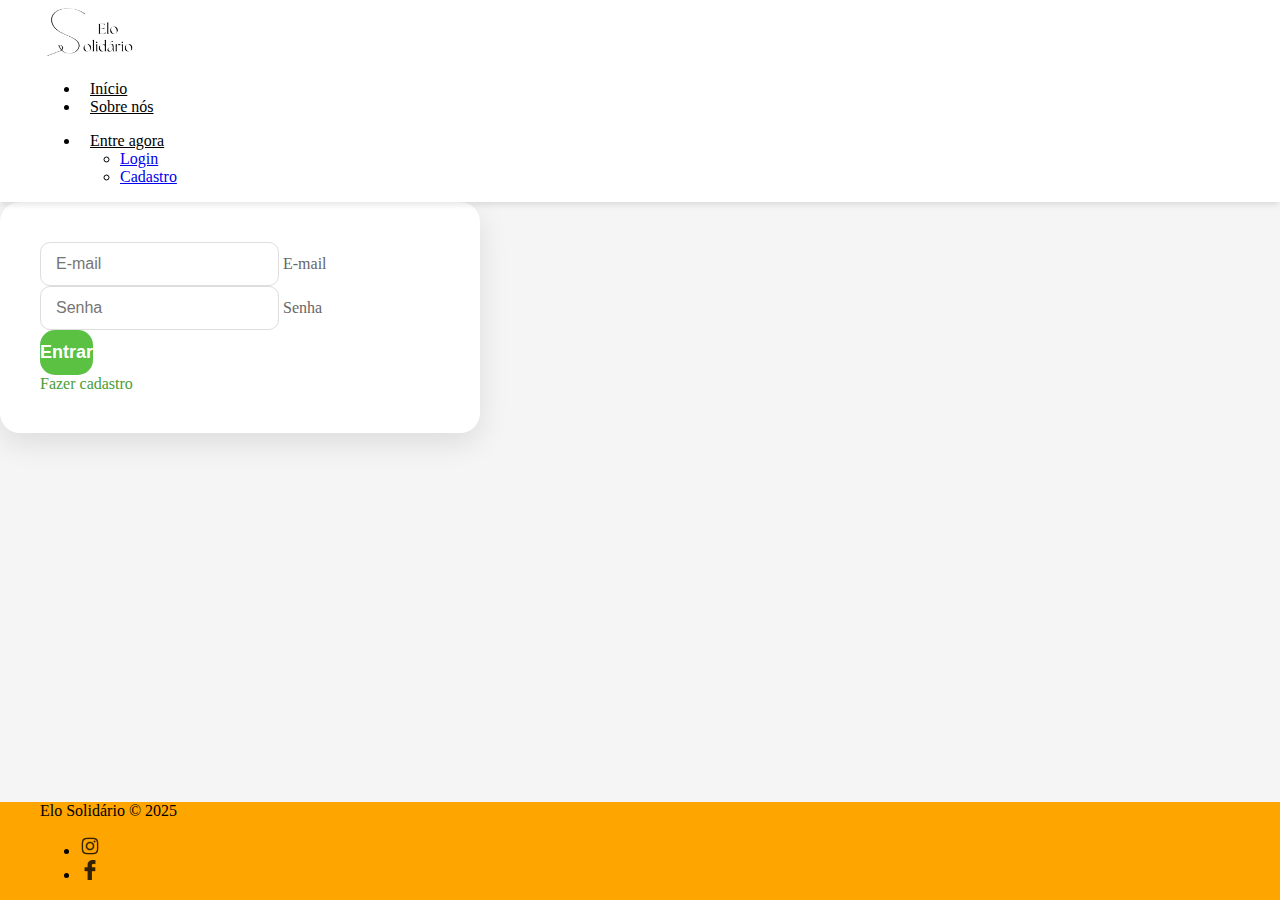
<file: html/login.html>
<!DOCTYPE html>
<html lang="pt-BR">

<head>
    <meta charset="UTF-8">
    <meta name="viewport" content="width=device-width, initial-scale=1.0">
    <title>Login - Elo Solidário</title>

    <!-- Bootstrap CSS -->
    <link href="https://cdn.jsdelivr.net/npm/bootstrap@5.3.1/dist/css/bootstrap.min.css" rel="stylesheet"
        integrity="sha384-4bw+/aepP/YC94hEpVNVgiZdgIC5+VKNBQNGCHeKRQN+PtmoHDEXuppvnDJzQIu9" crossorigin="anonymous">

    <!-- CSS personalizado -->
    <link rel="stylesheet" href="../css/login.css">
    <link rel="stylesheet" href="../css/header-footer.css">

</head>

<body>
    <!-- Navegação -->
    <header class="shadow-bottom">
        <div class="header-content d-flex flex-wrap align-items-center justify-content-center justify-content-md-between py-3">
            <!-- Logo -->
            <div class="col-md-3 mb-2 mb-md-0">
                <a href="../index.html" class="d-inline-flex link-body-emphasis text-decoration-none">
                    <img src="../img/EloSolidario.png" alt="Elo Solidário" class="img-fluid" style="max-height: 60px;">
                </a>
            </div>

            <!-- Links centrais -->
            <ul class="nav col-12 col-md-auto mb-2 justify-content-center mb-md-0">
                <li><a href="../index.html" class="nav-link px-2">Início</a></li>
                <li><a href="sobre-nos.html" class="nav-link px-2">Sobre nós</a></li>
            </ul>

            <!-- Link para entrar -->
            <div class="col-md-3 text-end">
                <ul class="nav justify-content-end nav-login-section">
                    <li class="nav-item dropdown">
                        <a class="nav-link px-2 dropdown-toggle" href="#" role="button" data-bs-toggle="dropdown"
                            aria-expanded="false">
                            Entre agora
                        </a>
                        <ul class="dropdown-menu dropdown-menu-end">
                            <li><a class="dropdown-item" href="login.html">Login</a></li>
                            <li><a class="dropdown-item" href="cadastro.html">Cadastro</a></li>
                        </ul>
                    </li>
                </ul>
            </div>
        </div>
    </header>

    <div class="container-fluid vh-100 d-flex align-items-center justify-content-center">
        <div class="login-card">
            <form id="loginForm">
                <div class="form-floating mb-3">
                    <input type="email" class="form-control" id="email" placeholder="E-mail" required>
                    <label for="email">E-mail</label>
                </div>

                <div class="form-floating mb-4">
                    <input type="password" class="form-control" id="senha" placeholder="Senha" required>
                    <label for="senha">Senha</label>
                </div>

                <div class="d-grid mb-3">
                    <button type="submit" class="btn btn-entrar">Entrar</button>
                </div>

                <div class="text-center">
                    <a href="cadastro.html" class="link-cadastro">Fazer cadastro</a>
                </div>
            </form>
        </div>
    </div>

    <!-- Bootstrap JS -->
    <script src="https://cdn.jsdelivr.net/npm/bootstrap@5.3.1/dist/js/bootstrap.bundle.min.js"
        integrity="sha384-HwwvtgBNo3bZJJLYd8oVXjrBZt8cqVSpeBNS5n7C8IVInixGAoxmnlMuBnhbgrkm"
        crossorigin="anonymous"></script>

    <!-- jQuery -->
    <script src="https://code.jquery.com/jquery-3.7.1.min.js"></script>

    <!-- Sistema de navegação -->
    <script src="../javascript/navigation.js"></script>

    <!-- JavaScript personalizado -->
    <script src="../javascript/login.js"></script>

    <!-- Footer -->
    <footer class="footer-orange">
        <div class="footer-content d-flex flex-wrap justify-content-between align-items-center py-3">
            <div class="col-md-4 d-flex align-items-center">
                <span class="mb-3 mb-md-0">Elo Solidário © 2025</span>
            </div>

            <ul class="nav col-md-4 justify-content-end list-unstyled d-flex">
                <li class="ms-3">
                    <a href="#" aria-label="Instagram">
                        <img src="../img/instagram.png" alt="Elo Solidário" class="img-fluid"
                            style="max-height: 20px;">
                    </a>
                </li>

                <li class="ms-3">
                    <a href="#" aria-label="Facebook">
                        <img src="../img/facebook.png" alt="Elo Solidário" class="img-fluid" 
                            style="max-height: 20px;">
                    </a>
                </li>
            </ul>
        </div>
    </footer>
</body>

</html>
</file>
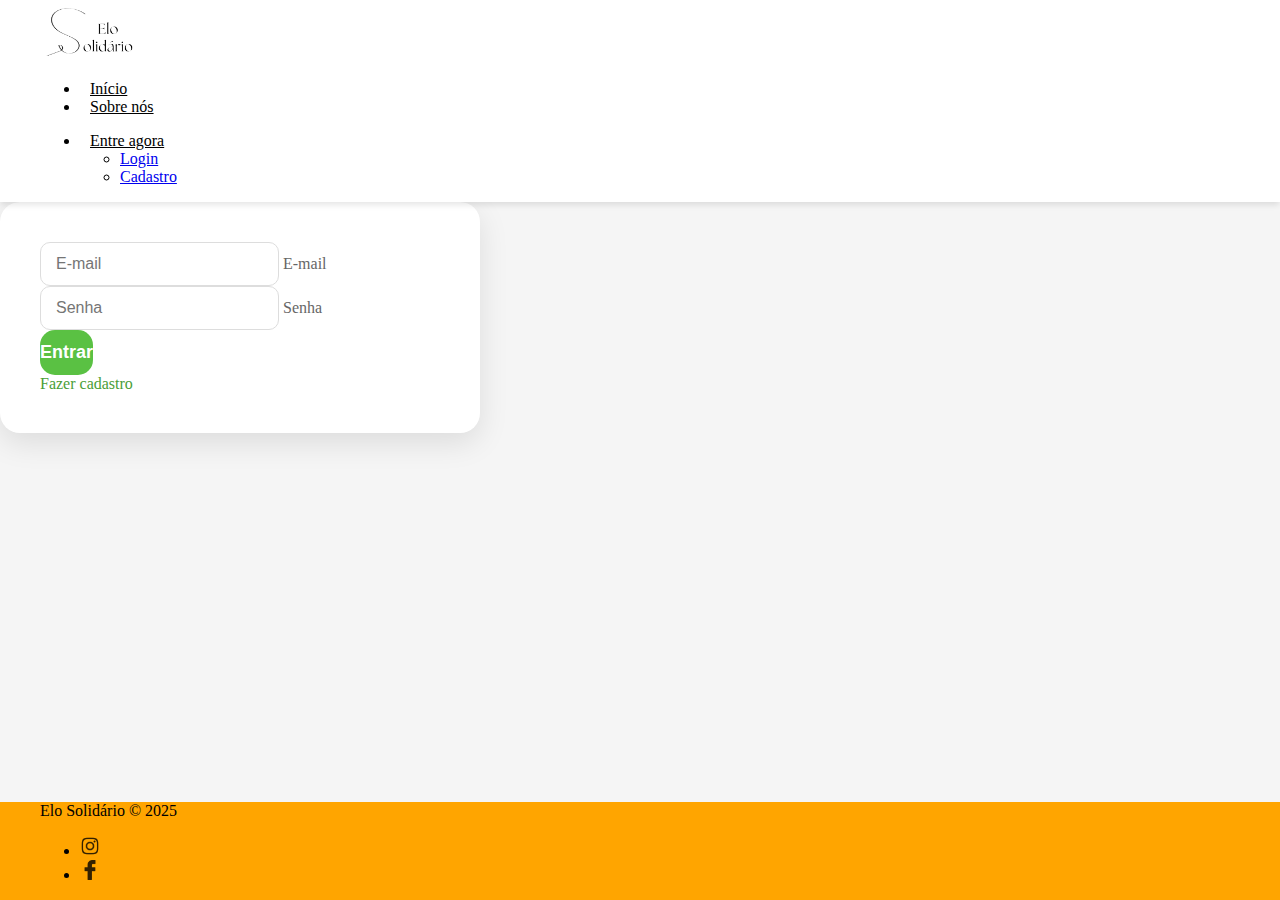
<file: html/perfil.html>
<!DOCTYPE html>
<html>

<head>
    <title>Página de Perfil</title>
    <meta http-equiv="Content-Type" content="text/html; charset=utf-8" />

    <!-- Bootstrap -->
    <meta name="viewport" content="width=device-width, initial-scale=1">
    <link href="https://cdn.jsdelivr.net/npm/bootstrap@5.3.1/dist/css/bootstrap.min.css" rel="stylesheet" integrity="sha384-
            4bw+/aepP/YC94hEpVNVgiZdgIC5+VKNBQNGCHeKRQN+PtmoHDEXuppvnDJzQIu9" crossorigin="anonymous">
    <script src="https://cdn.jsdelivr.net/npm/bootstrap@5.3.1/dist/js/bootstrap.bundle.min.js"
        integrity="sha384-HwwvtgBNo3bZJJLYd8oVXjrBZt8cqVSpeBNS5n7C8IVInixGAoxmnlMuBnhbgrkm"
        crossorigin="anonymous"></script>
    
    <!-- CSS -->
    <link rel="stylesheet" href="../css/perfil.css">
    <link rel="stylesheet" href="../css/header-footer.css">

    <!-- jQuery -->
    <script src="https://code.jquery.com/jquery-3.7.1.min.js"></script>

    <!-- Sistema de navegação -->
    <script src="../javascript/navigation.js"></script>

    <!-- JavaScript -->
    <script src="../javascript/criarPost.js"></script>
    <script src="../javascript/editarPost.js"></script>
    <script src="../javascript/editarUsuario.js"></script>
    <script src="../javascript/excluirPost.js"></script>

    <script>
        // Validação de sessão ao carregar a página
        $(document).ready(function() {
            verificarSessaoECarregarDados();
        });

        function verificarSessaoECarregarDados() {
            $.ajax({
                url: '../backend/verificar_sessao.php',
                method: 'GET',
                dataType: 'json',
                xhrFields: {
                    withCredentials: true
                },
                success: function(response) {
                    if (!response.logado) {
                        alert('Você precisa fazer login para acessar esta página!');
                        window.location.href = 'login.html';
                        return;
                    }
                    // Se chegou aqui, usuário está logado - carrega os dados
                    carregarDadosUsuario();
                },
                error: function(xhr, status, error) {
                    console.error('Erro ao verificar sessão:', error);
                    alert('Erro ao verificar sessão. Redirecionando para login...');
                    window.location.href = 'login.html';
                }
            });
        }

        function carregarDadosUsuario() {
            $.ajax({
                url: '../backend/buscar_usuario.php',
                method: 'GET',
                dataType: 'json',
                xhrFields: {
                    withCredentials: true
                },
                success: function(response) {
                    if (response.status === 'success') {
                        const dados = response.data;
                        
                        // Atualiza os elementos da página com os dados do usuário
                        $('#nomeOrg').text(dados.nome_organizacao);
                        $('#cnpj').text(dados.cnpj);
                        $('#telefone').text(dados.telefone);
                        $('#email').text(dados.email);
                        $('#senha').text('***');
                        $('#nomeRep').text(dados.nome_representante);
                        $('#emailRep').text(dados.email_representante);

                        // Atualiza os data attributes para o modal de edição
                        $('#infosUsuario').attr({
                            'data-nome-org': dados.nome_organizacao,
                            'data-cnpj': dados.cnpj,
                            'data-telefone': dados.telefone,
                            'data-email': dados.email,
                            'data-senha': '', // Não exibimos a senha real
                            'data-nome-rep': dados.nome_representante,
                            'data-email-rep': dados.email_representante
                        });
                    } else {
                        alert('Erro ao carregar dados do usuário: ' + response.message);
                    }
                },
                error: function(xhr, status, error) {
                    console.error('Erro ao carregar dados:', error);
                    alert('Erro ao carregar dados do usuário.');
                }
            });
        }

        // Função para atualizar a interface após edição
        function atualizarInterface(dados) {
            $('#nomeOrg').text(dados.nome_organizacao);
            $('#cnpj').text(dados.cnpj);
            $('#telefone').text(dados.telefone);
            $('#email').text(dados.email);
            $('#nomeRep').text(dados.nome_representante);
            $('#emailRep').text(dados.email_representante);

            // Atualiza os data attributes
            $('#infosUsuario').attr({
                'data-nome-org': dados.nome_organizacao,
                'data-cnpj': dados.cnpj,
                'data-telefone': dados.telefone,
                'data-email': dados.email,
                'data-nome-rep': dados.nome_representante,
                'data-email-rep': dados.email_representante
            });
        }
    </script>
</head>

<body>

    <!--Navegação Perfil-->
    <header class="shadow-bottom">
        <div class="header-content d-flex flex-wrap align-items-center justify-content-center justify-content-md-between py-3">
            <!-- Logo -->
            <div class="col-md-3 mb-2 mb-md-0">
                <a href="index.html" class="d-inline-flex link-body-emphasis text-decoration-none">
                    <img src="../imagens/EloSolidario.png" alt="Elo Solidário" class="img-fluid" style="max-height: 60px;">
                </a>
            </div>

            <!-- Links centrais -->
            <ul class="nav col-12 col-md-auto mb-2 justify-content-center mb-md-0">
                <li><a href="index.html" class="nav-link px-2">Início</a></li>
                <li><a href="sobre-nos.html" class="nav-link px-2 ">Sobre nós</a></li>
            </ul>

            <!-- Link para entrar -->
            <div class="col-md-3 text-end">
                <ul class="nav justify-content-end nav-login-section">
                    <li class="nav-item dropdown">
                        <a class="nav-link px-2 dropdown-toggle" href="#" role="button" data-bs-toggle="dropdown"
                            aria-expanded="false">
                            <img src="../imagens/profile.png" alt="Perfil" class="img-fluid" style="max-height: 40px;">
                        </a>
                        <ul class="dropdown-menu dropdown-menu-end">
                            <li><a class="dropdown-item" href="perfil.html">Meu Perfil</a></li>
                            <li><hr class="dropdown-divider"></li>
                            <li><a class="dropdown-item text-danger logout-btn" href="#">Sair</a></li>
                        </ul>
                    </li>
                </ul>
            </div>
        </div>
    </header>

    <div class="container-fluid p-5">
        <div class="row g-5">
            <main class="col-lg-9">
                <div class="row">
                    <div class="col-lg-10">
                        <h1>PUBLICAÇÕES</h1>
                    </div>
                    <div class="col-lg-2">
                        <button type="button" class="btn btn-success criarButton p-0 ps-2 pe-2 ms-4"
                            data-bs-toggle="modal" data-bs-target="#modalCriarPost">+ Criar</button>
                    </div>
                </div>

                <section id="feedPost"></section>

            </main>

            <aside id="infosUsuario" class="col-lg-3 p-3 containerInfosUsuario" data-nome-org="parte maria"
                data-cnpj="parte maria" data-telefone="parte maria" data-email="parte maria" data-senha="parte maria"
                data-nome-rep="parte maria" data-email-rep="parte maria">
                <div class="row pe-4">
                    <div class="offset-lg-10 col-lg-2">
                        <button type="button" class="btn btn-secondary transparentButton p-1 ms-3"
                            data-bs-toggle="modal" data-bs-target="#modalEditarUsuario">
                            <img src="../imagens/lapis.png" width="25" height="25">
                        </button>
                    </div>
                </div>
                <div>
                    <p class="infosUsuarioLabel">Nome da Organização</p>
                    <p id="nomeOrg" class="infosUsuarioValue">xxx</p>
                </div>
                <div>
                    <p class="infosUsuarioLabel">CNPJ</p>
                    <p id="cnpj" class="infosUsuarioValue">xxxxxxxxxxxxxx</p>
                </div>
                <div>
                    <p class="infosUsuarioLabel">Telefone</p>
                    <p id="telefone" class="infosUsuarioValue">xxxxxxxxxxx</p>
                </div>
                <div>
                    <p class="infosUsuarioLabel">E-mail</p>
                    <p id="email" class="infosUsuarioValue">xxx@dominio.com</p>
                </div>
                <div>
                    <p class="infosUsuarioLabel">Senha</p>
                    <p id="senha" class="infosUsuarioValue">***</p>
                </div>
                <div>
                    <p class="infosUsuarioLabel">Nome Representante</p>
                    <p id="nomeRep" class="infosUsuarioValue">xxx</p>
                </div>
                <div>
                    <p class="infosUsuarioLabel">E-mail Representante</p>
                    <p id="emailRep" class="infosUsuarioValue">xxx</p>
                </div>
                <div class="row pe-4">
                    <div class="offset-lg-10 col-lg-2">
                        <button type="button" class="btn btn-secondary transparentButton p-1 ms-3"
                            data-bs-toggle="modal" data-bs-target="#modalExcluirUsuario">
                            <img src="../imagens/lixeira.png" width="25" height="25">
                        </button>
                    </div>
                </div>
            </aside>
        </div>
    </div>

    
    <!-- Modals -->
    <div class="modal fade" id="modalCriarPost">
        <div class="modal-dialog">
            <div class="modal-content">
                <div class="modal-header">
                    <h5 class="modal-title">Novo Post</h5>
                    <button type="button" class="btn btn-close" data-bs-dismiss="modal"></button>
                </div>
                <div class="modal-body">
                    <form>
                        <div class="form-floating mb-3">
                            <input type="text" class="form-control" id="tituloCriarPost" placeholder="">
                            <label for="tituloCriarPost">Título Post (*)</label>
                        </div>
                        <div class="form-floating mb-3">
                            <input type="text" class="form-control" id="localCriarPost" placeholder="">
                            <label for="localCriarPost">Local</label>
                        </div>
                        <div class="form-floating mb-3">
                            <input type="date" class="form-control" id="dataCriarPost" placeholder="">
                            <label for="dataCriarPost">Data (*)</label>
                        </div>
                        <div class="form-floating mb-3">
                            <input type="time" class="form-control" id="horarioCriarPost" placeholder="">
                            <label for="horarioCriarPost">Horário (*)</label>
                        </div>
                        <div class="form-floating mb-3">
                            <select class="form-select" id="tipoCriarPost">
                                <option selected>-</option>
                                <option value="trabalhoVoluntario">Trabalho Voluntário</option>
                                <option value="doacao">Doação</option>
                            </select>
                            <label for="tipoCriarPost">Tipo (*)</label>
                        </div>
                        <div class="form-floating mb-3">
                            <select class="form-select" id="modalidadeCriarPost">
                                <option selected>-</option>
                                <option value="presencial">Presencial</option>
                                <option value="remoto">Remoto</option>
                            </select>
                            <label for="modalidadeCriarPost">Modalidade (*)</label>
                        </div>
                    </form>
                </div>
                <div class="modal-footer">
                    <button type="button" class="btn btn-secondary" data-bs-dismiss="modal">Fechar</button>
                    <button type="button" class="btn btn-success">Salvar</button>
                </div>
            </div>
        </div>
    </div>

    <div class="modal fade" id="modalEditarPost">
        <div class="modal-dialog">
            <div class="modal-content">
                <div class="modal-header">
                    <h5 class="modal-title">Editar Post</h5>
                    <button type="button" class="btn btn-close" data-bs-dismiss="modal"></button>
                </div>
                <div class="modal-body">
                    <form>
                        <div class="form-floating mb-3">
                            <input type="text" class="form-control" id="tituloEditarPost" placeholder="">
                            <label for="tituloEditarPost">Título Post (*)</label>
                        </div>
                        <div class="form-floating mb-3">
                            <input type="text" class="form-control" id="localEditarPost" placeholder="">
                            <label for="localEditarPost">Local</label>
                        </div>
                        <div class="form-floating mb-3">
                            <input type="date" class="form-control" id="dataEditarPost" placeholder="">
                            <label for="dataEditarPost">Data (*)</label>
                        </div>
                        <div class="form-floating mb-3">
                            <input type="time" class="form-control" id="horarioEditarPost" placeholder="">
                            <label for="horarioEditarPost">Horário (*)</label>
                        </div>
                        <div class="form-floating mb-3">
                            <select class="form-select" id="tipoEditarPost">
                                <option selected>-</option>
                                <option value="trabalhoVoluntario">Trabalho Voluntário</option>
                                <option value="doacao">Doação</option>
                            </select>
                            <label for="tipoEditarPost">Tipo (*)</label>
                        </div>
                        <div class="form-floating mb-3">
                            <select class="form-select" id="modalidadeEditarPost">
                                <option selected>-</option>
                                <option value="presencial">Presencial</option>
                                <option value="remoto">Remoto</option>
                            </select>
                            <label for="modalidadeEditarPost">Modalidade (*)</label>
                        </div>
                    </form>
                </div>
                <div class="modal-footer">
                    <button type="button" class="btn btn-danger me-auto" data-bs-toggle="modal"
                        data-bs-target="#modalExcluirPost">Excluir Post</button>
                    <button type="button" class="btn btn-secondary" data-bs-dismiss="modal">Fechar</button>
                    <button type="button" class="btn btn-success">Salvar</button>
                </div>
            </div>
        </div>
    </div>

    <div class="modal fade" id="modalExcluirPost">
        <div class="modal-dialog">
            <div class="modal-content">
                <div class="modal-header">
                    <h5 class="modal-title">Excluir Post</h5>
                    <button type="button" class="btn btn-close" data-bs-dismiss="modal"></button>
                </div>
                <div class="modal-body">
                    <p>ATENÇÃO!</p>
                    <p>Você deseja excluir seu post? Esta ação não pode ser desfeita.</p>
                </div>
                <div class="modal-footer">
                    <button type="button" class="btn btn-secondary" data-bs-dismiss="modal">Fechar</button>
                    <button type="button" class="btn btn-danger" data-bs-dismiss="modal">Excluir</button>
                </div>
            </div>
        </div>
    </div>

    <div class="modal fade" id="modalEditarUsuario">
        <div class="modal-dialog">
            <div class="modal-content">
                <div class="modal-header">
                    <h5 class="modal-title">Editar Usuário</h5>
                    <button type="button" class="btn btn-close" data-bs-dismiss="modal"></button>
                </div>
                <div class="modal-body">
                    <form>
                        <div class="form-floating mb-3">
                            <input type="text" class="form-control" id="nomeOrgEditarUsuario" placeholder="">
                            <label for="nomeOrgEditarUsuario">Nome da Organização (*)</label>
                        </div>
                        <div class="form-floating mb-3">
                            <input type="text" class="form-control" id="cnpjEditarUsuario" placeholder="">
                            <label for="cnpjEditarUsuario">CNPJ (*)</label>
                        </div>
                        <div class="form-floating mb-3">
                            <input type="text" class="form-control" id="telefoneEditarUsuario" placeholder="">
                            <label for="telefoneEditarUsuario">Telefone (*)</label>
                        </div>
                        <div class="form-floating mb-3">
                            <input type="text" class="form-control" id="emailEditarUsuario" placeholder="">
                            <label for="emailEditarUsuario">E-mail (*)</label>
                        </div>
                        <div class="form-floating mb-3">
                            <input type="password" class="form-control" id="senhaEditarUsuario" placeholder="">
                            <label for="senhaEditarUsuario">Senha (*)</label>
                        </div>
                        <div class="form-floating mb-3">
                            <input type="text" class="form-control" id="nomeRepEditarUsuario" placeholder="">
                            <label for="nomeRepEditarUsuario">Nome Representante (*)</label>
                        </div>
                        <div class="form-floating mb-3">
                            <input type="text" class="form-control" id="emailRepEditarUsuario" placeholder="">
                            <label for="emailRepEditarUsuario">E-mail Representante (*)</label>
                        </div>
                    </form>
                </div>
                <div class="modal-footer">
                    <button type="button" class="btn btn-secondary" data-bs-dismiss="modal">Fechar</button>
                    <button type="button" class="btn btn-success">Salvar</button>
                </div>
            </div>
        </div>
    </div>

    <div class="modal fade" id="modalExcluirUsuario">
        <div class="modal-dialog">
            <div class="modal-content">
                <div class="modal-header">
                    <h5 class="modal-title">Excluir Usuário</h5>
                    <button type="button" class="btn btn-close" data-bs-dismiss="modal"></button>
                </div>
                <div class="modal-body">
                    <p>ATENÇÃO!</p>
                    <p>Você deseja excluir seu usuário? Esta ação não pode ser desfeita.</p>
                </div>
                <div class="modal-footer">
                    <button type="button" class="btn btn-secondary" data-bs-dismiss="modal">Fechar</button>
                    <button type="button" class="btn btn-danger" data-bs-dismiss="modal">Excluir</button>
                </div>
            </div>
        </div>
    </div>
</body>

 <!-- Rodapé -->
    <footer class="footer-orange">
        <div class="footer-content d-flex flex-wrap justify-content-between align-items-center py-3">
            <div class="col-md-4 d-flex align-items-center">
                <span class="mb-3 mb-md-0">Elo Solidário © 2025</span>
            </div>

            <ul class="nav col-md-4 justify-content-end list-unstyled d-flex">
                <li class="ms-3">
                    <a href="#" aria-label="Instagram">
                        <img src="../imagens/instagram.png" alt="Elo Solidário" class="img-fluid"
                            style="max-height: 20px;">
                    </a>
                </li>

                <li class="ms-3">
                    <a href="#" aria-label="Facebook">
                        <img src="../imagens/facebook.png" alt="Elo Solidário" class="img-fluid" 
                            style="max-height: 20px;">
                    </a>
                </li>
            </ul>
        </div>
    </footer>

</html>
</file>
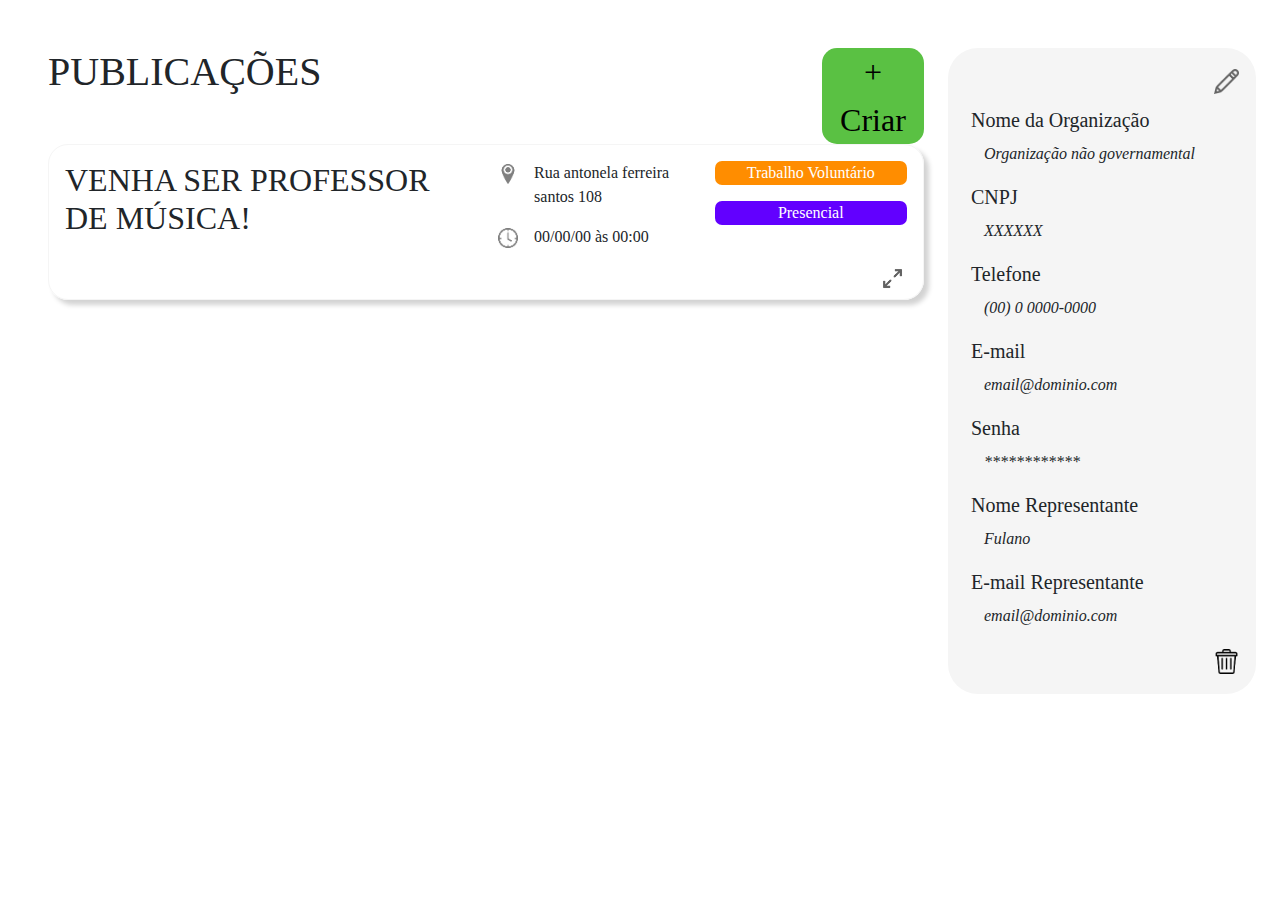
<file: html/profile.html>
<!DOCTYPE html>
<html>
    <head>
        <title>Página de Perfil</title>
        <meta http-equiv="Content-Type" content="text/html; charset=utf-8"/>

        <!-- CSS -->
        <link rel="stylesheet" href="../css/profile.css">

        <!-- Bootstrap -->
        <meta name="viewport" content="width=device-width, initial-scale=1">
        <link href="https://cdn.jsdelivr.net/npm/bootstrap@5.3.1/dist/css/bootstrap.min.css"
            rel="stylesheet" integrity="sha384-
            4bw+/aepP/YC94hEpVNVgiZdgIC5+VKNBQNGCHeKRQN+PtmoHDEXuppvnDJzQIu9"
            crossorigin="anonymous">
        <script src="https://cdn.jsdelivr.net/npm/bootstrap@5.3.1/dist/js/bootstrap.bundle.min.js"
            integrity="sha384-HwwvtgBNo3bZJJLYd8oVXjrBZt8cqVSpeBNS5n7C8IVInixGAoxmnlMuBnhbgrkm"
            crossorigin="anonymous"></script>

        <!-- jQuery -->
        <script src="https://code.jquery.com/jquery-3.7.1.min.js"></script>

        <!-- JavaScript -->
        <script src="../javascript/validacaoForms.js"></script>
        <script src="../javascript/resetForms.js"></script>
    </head>

    <body>
        <header>
            <!-- Hanny -->
        </header>
        
        <div class="container-fluid p-5">
            <div class="row g-5">
                <main class="col-lg-9">
                    <div class="row">
                        <div class="col-lg-10">
                            <h1>PUBLICAÇÕES</h1>
                        </div>
                        <div class="col-lg-2">
                            <button type="button" class="btn btn-success criarButton p-0 ps-2 pe-2 ms-4" 
                                data-bs-toggle="modal" data-bs-target="#modalCriarPost">+ Criar</button>
                        </div>
                    </div>

                    <section class="containerPost">
                        <div class="row p-3 pb-0">
                            <div class="col-lg-6">
                            <h2>VENHA SER PROFESSOR DE MÚSICA!</h2>
                            </div>
                            <div class="col-lg-3">
                                <div class="row">
                                    <div class="col-lg-2">
                                        <img src="../imagens/local.png" width="20" height="20">
                                    </div>
                                    <div class="col-lg-10">
                                        <p>Rua antonela ferreira santos 108</p>
                                    </div>
                                </div>
                                <div class="row">
                                    <div class="col-lg-2">
                                        <img src="../imagens/relogio.png" width="20" height="20">
                                    </div>
                                    <div class="col-lg-10">
                                        <p>00/00/00 às 00:00</p>
                                    </div>
                                </div>
                            </div>
                            <div class="col-lg-3">
                                <p class="trabalhoVoluntario">Trabalho Voluntário</p>
                                <p class="presencial">Presencial</p>
                            </div>
                        </div>
                        <div class="row">
                            <div class="col-lg-1 offset-lg-11">
                                <button type="button" class="btn btn-secondary transparentButton p-0 mb-2 ms-2" 
                                    data-bs-toggle="modal" data-bs-target="#modalEditarPost">
                                    <img src="../imagens/ampliar.png" width="25" height="25">
                                </button>
                            </div>
                        </div>
                    </section>
                    
                </main>

                <aside class="col-lg-3 p-3 containerInfosConta">
                    <div class="row pe-4">
                        <div class="offset-lg-10 col-lg-2">
                            <button type="button" class="btn btn-secondary transparentButton p-1 ms-3"
                                data-bs-toggle="modal" data-bs-target="#modalEditarUsuario">
                                <img src="../imagens/lapis.png" width="25" height="25">
                            </button>
                        </div>
                    </div>
                    <div>
                        <p class="infosContaLabel">Nome da Organização</p>
                        <p class="infosContaValue">Organização não governamental</p>
                    </div>
                    <div>
                        <p class="infosContaLabel">CNPJ</p>
                        <p class="infosContaValue">XXXXXX</p>
                    </div>
                    <div>
                        <p class="infosContaLabel">Telefone</p>
                        <p class="infosContaValue">(00) 0 0000-0000</p>
                    </div>
                    <div>
                        <p class="infosContaLabel">E-mail</p>
                        <p class="infosContaValue">email@dominio.com</p>
                    </div>
                    <div>
                        <p class="infosContaLabel">Senha</p>
                        <p class="infosContaValue">************</p>
                    </div>
                    <div>
                        <p class="infosContaLabel">Nome Representante</p>
                        <p class="infosContaValue">Fulano</p>
                    </div>
                    <div>
                        <p class="infosContaLabel">E-mail Representante</p>
                        <p class="infosContaValue">email@dominio.com</p>
                    </div>
                    <div class="row pe-4">
                        <div class="offset-lg-10 col-lg-2">
                            <button type="button" class="btn btn-secondary transparentButton p-1 ms-3"
                                data-bs-toggle="modal" data-bs-target="#modalExcluirUsuario">
                                <img src="../imagens/lixeira.png" width="25" height="25">
                            </button>
                        </div>
                    </div>
                </aside>
            </div>
        </div>

        <footer>
            <!-- Hanny -->
        </footer>

        <!-- Modals -->
        <div class="modal fade" id="modalCriarPost">
            <div class="modal-dialog">
                <div class="modal-content">
                    <div class="modal-header">
                        <h5 class="modal-title">Novo Post</h5>
                        <button type="button" class="btn btn-close" data-bs-dismiss="modal"></button>
                    </div>
                    <div class="modal-body">
                        <form>
                            <div class="form-floating mb-3">
                                <input type="text" class="form-control" id="tituloCriarPost" placeholder="">
                                <label for="tituloCriarPost">Título Post (*)</label>
                            </div>
                            <div class="form-floating mb-3">
                                <input type="text" class="form-control" id="localCriarPost" placeholder="">
                                <label for="localCriarPost">Local</label>
                            </div>
                            <div class="form-floating mb-3">
                                <input type="date" class="form-control" id="dataCriarPost" placeholder="">
                                <label for="dataCriarPost">Data (*)</label>
                            </div>
                            <div class="form-floating mb-3">
                                <input type="time" class="form-control" id="horarioCriarPost" placeholder="">
                                <label for="horarioCriarPost">Horário (*)</label>
                            </div>
                            <div class="form-floating mb-3">
                                <select class="form-select" id="tipoCriarPost">
                                    <option selected>-</option>
                                    <option value="trabalhoVoluntario">Trabalho Voluntário</option>
                                    <option value="doacao">Doação</option>
                                </select>
                                <label for="tipoCriarPost">Tipo (*)</label>
                            </div>
                            <div class="form-floating mb-3">
                                <select class="form-select" id="modalidadeCriarPost">
                                    <option selected>-</option>
                                    <option value="presencial">Presencial</option>
                                    <option value="remoto">Remoto</option>
                                </select>
                                <label for="modalidadeCriarPost">Modalidade (*)</label>
                            </div>
                        </form>
                    </div>
                    <div class="modal-footer">
                        <button type="button" class="btn btn-secondary" data-bs-dismiss="modal">Fechar</button>
                        <button type="button" class="btn btn-success">Salvar</button>
                    </div>
                </div>
            </div>
        </div>

        <div class="modal fade" id="modalEditarPost">
            <div class="modal-dialog">
                <div class="modal-content">
                    <div class="modal-header">
                        <h5 class="modal-title">Editar Post</h5>
                        <button type="button" class="btn btn-close" data-bs-dismiss="modal"></button>
                    </div>
                    <div class="modal-body">
                        <form>
                            <div class="form-floating mb-3">
                                <input type="text" class="form-control" id="tituloEditarPost" placeholder="">
                                <label for="tituloEditarPost">Título Post (*)</label>
                            </div>
                            <div class="form-floating mb-3">
                                <input type="text" class="form-control" id="localEditarPost" placeholder="">
                                <label for="localEditarPost">Local</label>
                            </div>
                            <div class="form-floating mb-3">
                                <input type="date" class="form-control" id="dataEditarPost" placeholder="">
                                <label for="dataEditarPost">Data (*)</label>
                            </div>
                            <div class="form-floating mb-3">
                                <input type="time" class="form-control" id="horarioEditarPost" placeholder="">
                                <label for="horarioEditarPost">Horário (*)</label>
                            </div>
                            <div class="form-floating mb-3">
                                <select class="form-select" id="tipoEditarPost">
                                    <option selected>-</option>
                                    <option value="trabalhoVoluntario">Trabalho Voluntário</option>
                                    <option value="doacao">Doação</option>
                                </select>
                                <label for="tipoEditarPost">Tipo (*)</label>
                            </div>
                            <div class="form-floating mb-3">
                                <select class="form-select" id="modalidadeEditarPost">
                                    <option selected>-</option>
                                    <option value="presencial">Presencial</option>
                                    <option value="remoto">Remoto</option>
                                </select>
                                <label for="modalidadeEditarPost">Modalidade (*)</label>
                            </div>
                        </form>
                    </div>
                    <div class="modal-footer">
                        <button type="button" class="btn btn-danger me-auto"
                        data-bs-toggle="modal" data-bs-target="#modalExcluirPost">Excluir Post</button>
                        <button type="button" class="btn btn-secondary" data-bs-dismiss="modal">Fechar</button>
                        <button type="button" class="btn btn-success">Salvar</button>
                    </div>
                </div>
            </div>
        </div>

        <div class="modal fade" id="modalExcluirPost">
            <div class="modal-dialog">
                <div class="modal-content">
                    <div class="modal-header">
                        <h5 class="modal-title">Excluir Post</h5>
                        <button type="button" class="btn btn-close" data-bs-dismiss="modal"></button>
                    </div>
                    <div class="modal-body">
                        <p>ATENÇÃO!</p>
                        <p>Você deseja excluir seu post? Esta ação não pode ser desfeita.</p>
                    </div>
                    <div class="modal-footer">
                        <button type="button" class="btn btn-secondary" data-bs-dismiss="modal">Fechar</button>
                        <button type="button" class="btn btn-danger" data-bs-dismiss="modal">Excluir</button>
                    </div>
                </div>
            </div>
        </div>

        <div class="modal fade" id="modalEditarUsuario">
            <div class="modal-dialog">
                <div class="modal-content">
                    <div class="modal-header">
                        <h5 class="modal-title">Editar Usuário</h5>
                        <button type="button" class="btn btn-close" data-bs-dismiss="modal"></button>
                    </div>
                    <div class="modal-body">
                        <form>
                            <div class="form-floating mb-3">
                                <input type="text" class="form-control" id="nomeOrgEditarUsuario" placeholder="">
                                <label for="nomeOrgEditarUsuario">Nome da Organização (*)</label>
                            </div>
                            <div class="form-floating mb-3">
                                <input type="text" class="form-control" id="cnpjEditarUsuario" placeholder="">
                                <label for="cnpjEditarUsuario">CNPJ (*)</label>
                            </div>
                            <div class="form-floating mb-3">
                                <input type="text" class="form-control" id="telefoneEditarUsuario" placeholder="">
                                <label for="telefoneEditarUsuario">Telefone (*)</label>
                            </div>
                            <div class="form-floating mb-3">
                                <input type="text" class="form-control" id="emailEditarUsuario" placeholder="">
                                <label for="emailEditarUsuario">E-mail (*)</label>
                            </div>
                            <div class="form-floating mb-3">
                                <input type="password" class="form-control" id="senhaEditarUsuario" placeholder="">
                                <label for="senhaEditarUsuario">Senha (*)</label>
                            </div>
                            <div class="form-floating mb-3">
                                <input type="text" class="form-control" id="nomeRepEditarUsuario" placeholder="">
                                <label for="nomeRepEditarUsuario">Nome Representante (*)</label>
                            </div>
                            <div class="form-floating mb-3">
                                <input type="text" class="form-control" id="emailRepEditarUsuario" placeholder="">
                                <label for="emailRepEditarUsuario">E-mail Representante (*)</label>
                            </div>
                        </form>
                    </div>
                    <div class="modal-footer">
                        <button type="button" class="btn btn-secondary" data-bs-dismiss="modal">Fechar</button>
                        <button type="button" class="btn btn-success">Salvar</button>
                    </div>
                </div>
            </div>
        </div>

        <div class="modal fade" id="modalExcluirUsuario">
            <div class="modal-dialog">
                <div class="modal-content">
                    <div class="modal-header">
                        <h5 class="modal-title">Excluir Usuário</h5>
                        <button type="button" class="btn btn-close" data-bs-dismiss="modal"></button>
                    </div>
                    <div class="modal-body">
                        <p>ATENÇÃO!</p>
                        <p>Você deseja excluir seu usuário? Esta ação não pode ser desfeita.</p>
                    </div>
                    <div class="modal-footer">
                        <button type="button" class="btn btn-secondary" data-bs-dismiss="modal">Fechar</button>
                        <button type="button" class="btn btn-danger" data-bs-dismiss="modal">Excluir</button>
                    </div>
                </div>
            </div>
        </div>
    </body>
</html>
</file>
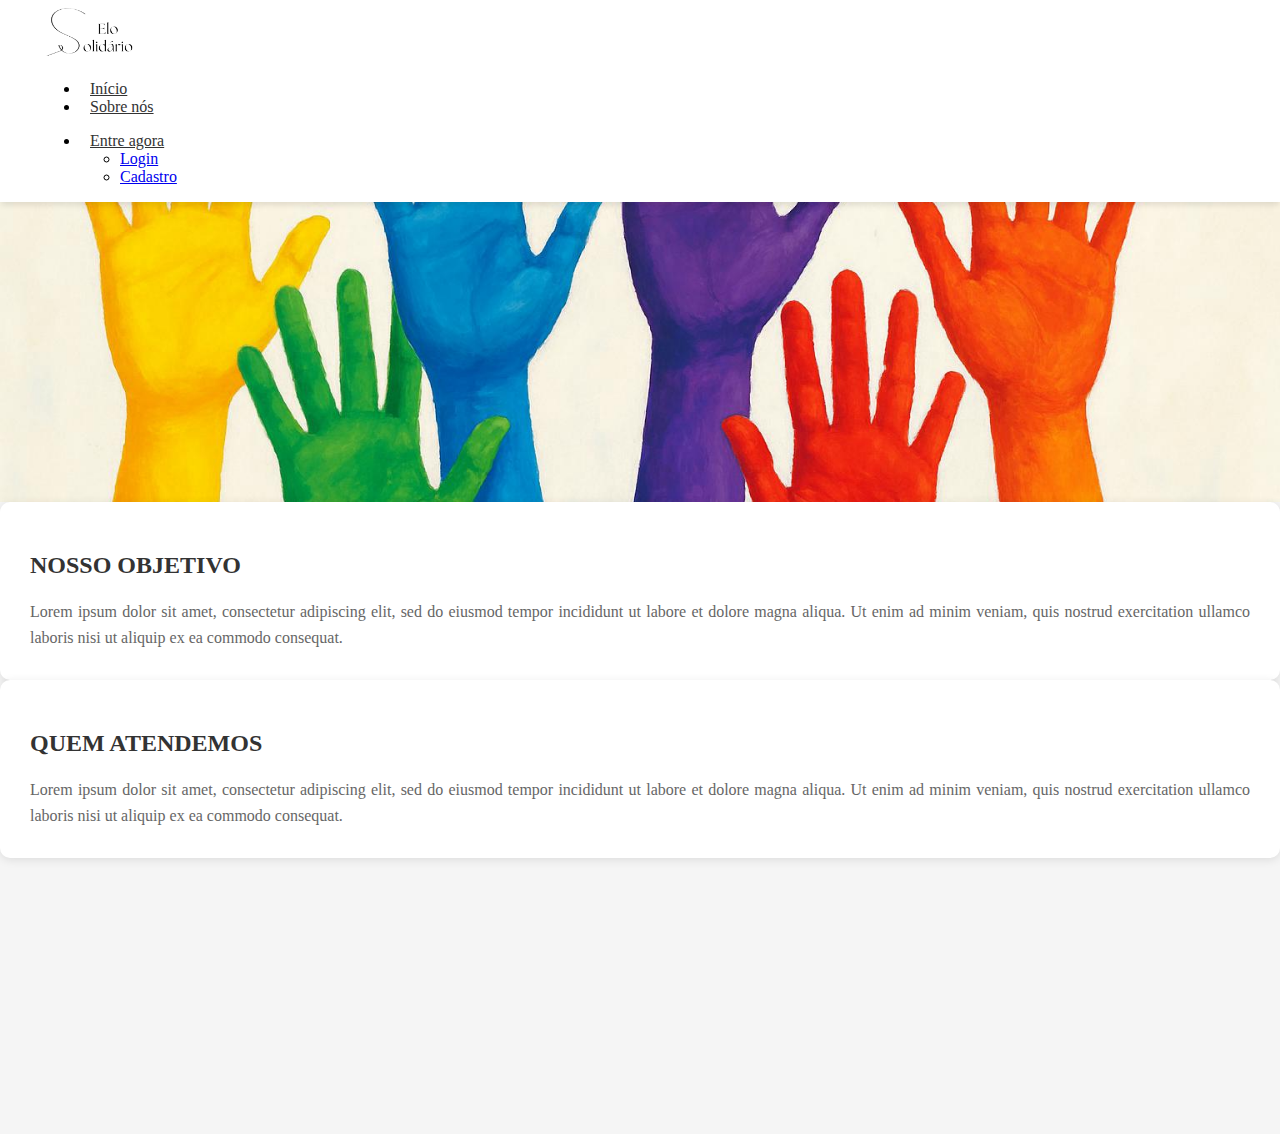
<file: html/sobre-nos.html>
<!DOCTYPE html>
<html lang="pt-BR">

    <head>
        <meta charset="UTF-8">
        <meta name="viewport" content="width=device-width, initial-scale=1.0">
        <title>Sobre nós - Elo Solidário</title>

        <!-- Bootstrap CSS -->
        <link href="https://cdn.jsdelivr.net/npm/bootstrap@5.3.1/dist/css/bootstrap.min.css" rel="stylesheet"
            integrity="sha384-4bw+/aepP/YC94hEpVNVgiZdgIC5+VKNBQNGCHeKRQN+PtmoHDEXuppvnDJzQIu9" crossorigin="anonymous">

        <!-- CSS personalizado -->
        <link rel="stylesheet" href="../css/sobre-nos.css">
        <link rel="stylesheet" href="../css/header-footer.css">

    </head>

    <body>

        <!-- Navegação -->
    <header class="shadow-bottom">
        <div class="header-content d-flex flex-wrap align-items-center justify-content-center justify-content-md-between py-3">
            <!-- Logo -->
            <div class="col-md-3 mb-2 mb-md-0">
                <a href="index.html" class="d-inline-flex link-body-emphasis text-decoration-none">
                    <img src="../imagens/EloSolidario.png" alt="Elo Solidário" class="img-fluid" style="max-height: 60px;">
                </a>
            </div>

            <!-- Links centrais -->
            <ul class="nav col-12 col-md-auto mb-2 justify-content-center mb-md-0">
                <li><a href="index.html" class="nav-link px-2">Início</a></li>
                <li><a href="sobre-nos.html" class="nav-link px-2">Sobre nós</a></li>
            </ul>

            <!-- Link para entrar -->
            <div class="col-md-3 text-end">
                <ul class="nav justify-content-end nav-login-section">
                    <li class="nav-item dropdown">
                        <a class="nav-link px-2 dropdown-toggle" href="#" role="button" data-bs-toggle="dropdown"
                            aria-expanded="false">
                            Entre agora
                        </a>
                        <ul class="dropdown-menu dropdown-menu-end">
                            <li><a class="dropdown-item" href="login.html">Login</a></li>
                            <li><a class="dropdown-item" href="cadastro.html">Cadastro</a></li>
                        </ul>
                    </li>
                </ul>
            </div>
        </div>
    </header>

    <!-- Imagem das Mãos Coloridas - Hero Section -->
    <div style="width: 100vw; margin-left: calc(-50vw + 50%); background: white; padding: 0;">
        <img src="../imagens/maos-coloridas.jpg" alt="Mãos coloridas representando união e solidariedade"
            style="width: 100%; height: 300px; object-fit: cover; display: block; margin: 0; border: none;">
    </div>

    <!-- Conteudo principal -->
        <main class="container my-5">
            <div class="row justify-content-center">
                <div class="col-lg-8">
                    <!-- Secao Nosso Objetivo -->
                    <section class="content-section mb-5">
                        <h2 class="section-title">NOSSO OBJETIVO</h2>
                        <p class="section-text">
                            Lorem ipsum dolor sit amet, consectetur adipiscing elit, sed do eiusmod tempor incididunt ut
                            labore et
                            dolore magna aliqua. Ut enim ad minim veniam, quis nostrud exercitation ullamco laboris nisi ut
                            aliquip ex
                            ea commodo consequat.
                        </p>
                    </section>

                    <!-- Secao Quem Atendemos -->
                    <section class="content-section mb-5">
                        <h2 class="section-title">QUEM ATENDEMOS</h2>
                        <p class="section-text">
                            Lorem ipsum dolor sit amet, consectetur adipiscing elit, sed do eiusmod tempor incididunt ut
                            labore et
                            dolore magna aliqua. Ut enim ad minim veniam, quis nostrud exercitation ullamco laboris nisi ut
                            aliquip ex
                            ea commodo consequat.
                        </p>
                    </section>

                    <!-- Secao Como Participar -->
                    <section class="content-section mb-5">
                        <h2 class="section-title">COMO PARTICIPAR?</h2>
                        <p class="section-text">
                            Lorem ipsum dolor sit amet, consectetur adipiscing elit, sed do eiusmod tempor incididunt ut
                            labore et
                            dolore magna aliqua. Ut enim ad minim veniam, quis nostrud exercitation ullamco laboris nisi ut
                            aliquip ex
                            ea commodo consequat.
                        </p>
                    </section>
                </div>
            </div>
        </main>


    <!-- Footer -->
    <footer class="footer-orange">
        <div class="footer-content d-flex flex-wrap justify-content-between align-items-center py-3">
            <div class="col-md-4 d-flex align-items-center">
                <span class="mb-3 mb-md-0">Elo Solidário © 2025</span>
            </div>

            <ul class="nav col-md-4 justify-content-end list-unstyled d-flex">
                <li class="ms-3">
                    <a href="#" aria-label="Instagram">
                        <img src="../imagens/instagram.png" alt="Elo Solidário" class="img-fluid"
                            style="max-height: 20px;">
                    </a>
                </li>

                <li class="ms-3">
                    <a href="#" aria-label="Facebook">
                        <img src="../imagens/facebook.png" alt="Elo Solidário" class="img-fluid" 
                            style="max-height: 20px;">
                    </a>
                </li>
            </ul>
        </div>
    </footer>

        <!-- Font Awesome para icones sociais -->
        <link rel="stylesheet" href="https://cdnjs.cloudflare.com/ajax/libs/font-awesome/6.0.0/css/all.min.css">

        <!-- Bootstrap JS -->
        <script src="https://cdn.jsdelivr.net/npm/bootstrap@5.3.1/dist/js/bootstrap.bundle.min.js"
            integrity="sha384-HwwvtgBNo3bZJJLYd8oVXjrBZt8cqVSpeBNS5n7C8IVInixGAoxmnlMuBnhbgrkm"
            crossorigin="anonymous"></script>

        <!-- jQuery -->
        <script src="https://code.jquery.com/jquery-3.7.1.min.js"></script>

        <!-- Sistema de navegação -->
        <script src="../javascript/navigation.js"></script>

        <!-- JavaScript personalizado -->
        <script src="../javascript/sobre-nos.js"></script>
    </body>

</html>
</file>
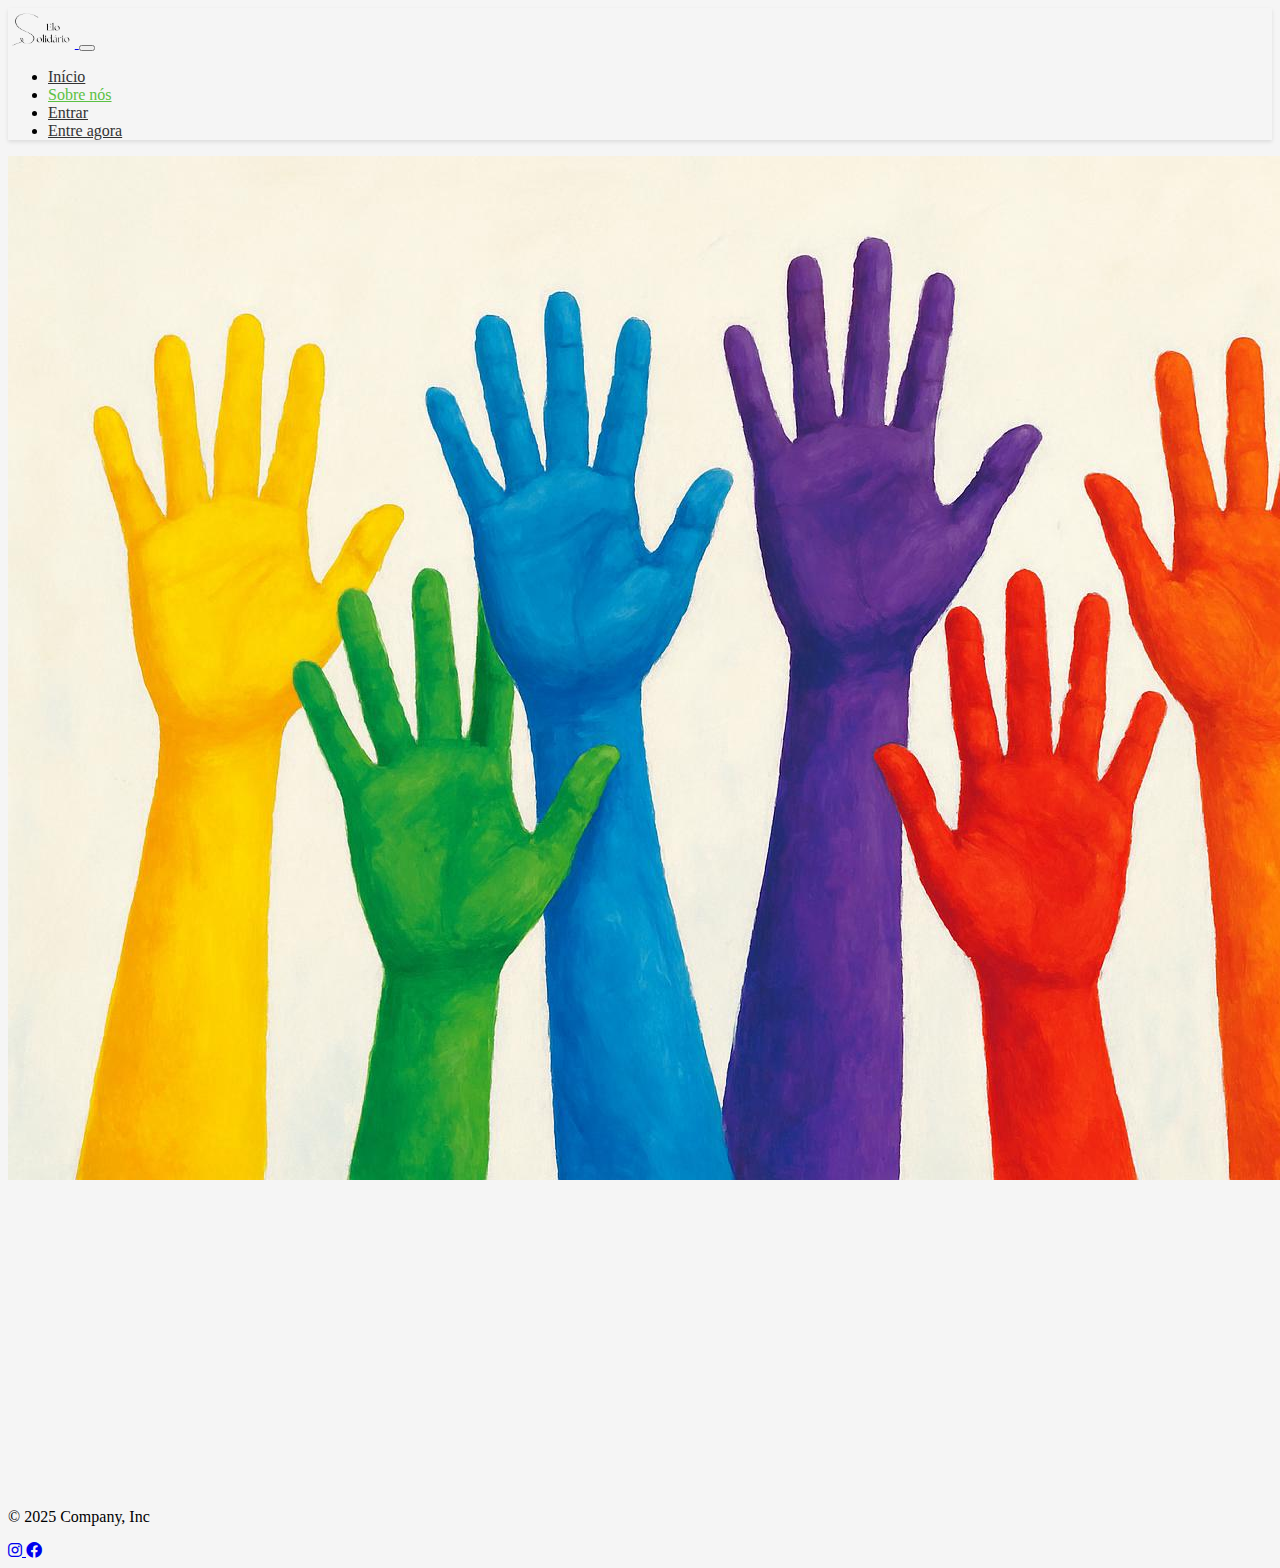
<file: html/sobrenos.html>
<!DOCTYPE html>
<html lang="pt-BR">
<head>
    <meta charset="UTF-8">
    <meta name="viewport" content="width=device-width, initial-scale=1.0">
    <title>Sobre nós - Elo Solidário</title>
    
    <!-- Bootstrap CSS -->
    <link href="https://cdn.jsdelivr.net/npm/bootstrap@5.3.1/dist/css/bootstrap.min.css" 
          rel="stylesheet" 
          integrity="sha384-4bw+/aepP/YC94hEpVNVgiZdgIC5+VKNBQNGCHeKRQN+PtmoHDEXuppvnDJzQIu9" 
          crossorigin="anonymous">
    
    <!-- CSS personalizado -->
    <link rel="stylesheet" href="../css/sobrenos.css">
</head>
<body>
    <!-- Header com navegacao -->
    <header class="navbar navbar-expand-lg navbar-light bg-white">
        <div class="container">
            <a class="navbar-brand" href="../index.html">
                <img src="../img/EloSolidario-logo.png" alt="Elo Solidário" height="40">
            </a>
            <button class="navbar-toggler" type="button" data-bs-toggle="collapse" data-bs-target="#navbarNav">
                <span class="navbar-toggler-icon"></span>
            </button>
            <div class="collapse navbar-collapse" id="navbarNav">
                <ul class="navbar-nav ms-auto">
                    <li class="nav-item">
                        <a class="nav-link" href="../index.html">Início</a>
                    </li>
                    <li class="nav-item">
                        <a class="nav-link active" href="sobrenos.html">Sobre nós</a>
                    </li>
                    <li class="nav-item">
                        <a class="nav-link" href="login.html">Entrar</a>
                    </li>
                    <li class="nav-item">
                        <a class="nav-link" href="cadastro.html">Entre agora</a>
                    </li>
                </ul>
            </div>
        </div>
    </header>

    <!-- Secao hero com imagem de maos coloridas -->
    <section class="hero-section">
        <div class="hero-image">
            <img src="../img/maos-coloridas.jpg" alt="Mãos coloridas representando união e solidariedade" class="img-fluid">
        </div>
    </section>

    <!-- Conteudo principal -->
    <main class="container my-5">
        <div class="row justify-content-center">
            <div class="col-lg-8">
                <!-- Secao Nosso Objetivo -->
                <section class="content-section mb-5">
                    <h2 class="section-title">NOSSO OBJETIVO</h2>
                    <p class="section-text">
                        Lorem ipsum dolor sit amet, consectetur adipiscing elit, sed do eiusmod tempor incididunt ut labore et 
                        dolore magna aliqua. Ut enim ad minim veniam, quis nostrud exercitation ullamco laboris nisi ut aliquip ex 
                        ea commodo consequat.
                    </p>
                </section>

                <!-- Secao Quem Atendemos -->
                <section class="content-section mb-5">
                    <h2 class="section-title">QUEM ATENDEMOS</h2>
                    <p class="section-text">
                        Lorem ipsum dolor sit amet, consectetur adipiscing elit, sed do eiusmod tempor incididunt ut labore et 
                        dolore magna aliqua. Ut enim ad minim veniam, quis nostrud exercitation ullamco laboris nisi ut aliquip ex 
                        ea commodo consequat.
                    </p>
                </section>

                <!-- Secao Como Participar -->
                <section class="content-section mb-5">
                    <h2 class="section-title">COMO PARTICIPAR?</h2>
                    <p class="section-text">
                        Lorem ipsum dolor sit amet, consectetur adipiscing elit, sed do eiusmod tempor incididunt ut labore et 
                        dolore magna aliqua. Ut enim ad minim veniam, quis nostrud exercitation ullamco laboris nisi ut aliquip ex 
                        ea commodo consequat.
                    </p>
                </section>
            </div>
        </div>
    </main>

    <!-- Footer -->
    <footer class="footer">
        <div class="container">
            <div class="row align-items-center">
                <div class="col-md-6">
                    <p class="footer-text mb-0">© 2025 Company, Inc</p>
                </div>
                <div class="col-md-6 text-end">
                    <div class="social-icons">
                        <a href="#" class="social-icon">
                            <i class="fab fa-instagram"></i>
                        </a>
                        <a href="#" class="social-icon">
                            <i class="fab fa-facebook"></i>
                        </a>
                    </div>
                </div>
            </div>
        </div>
    </footer>

    <!-- Font Awesome para icones sociais -->
    <link rel="stylesheet" href="https://cdnjs.cloudflare.com/ajax/libs/font-awesome/6.0.0/css/all.min.css">

    <!-- Bootstrap JS -->
    <script src="https://cdn.jsdelivr.net/npm/bootstrap@5.3.1/dist/js/bootstrap.bundle.min.js" 
            integrity="sha384-HwwvtgBNo3bZJJLYd8oVXjrBZt8cqVSpeBNS5n7C8IVInixGAoxmnlMuBnhbgrkm" 
            crossorigin="anonymous"></script>
    
    <!-- jQuery -->
    <script src="https://code.jquery.com/jquery-3.7.1.min.js"></script>
    
    <!-- JavaScript personalizado -->
    <script src="../javascript/sobrenos.js"></script>
</body>
</html>
</file>
<file: css/index.css>
/* css/estilo-global.css */

/* Define a fonte Serif como padrão para todo o corpo do site, melhorando a herança */
body {
    font-family: Serif !important;
}

/* Garante que títulos e botões também herdem a fonte, como no seu perfil.css */
h1, h2, h3, h4, h5 {
    font-family: inherit; /* 'inherit' faz o elemento usar a fonte do seu pai */
}

/* Estilo unificado para os Cards, baseado no seu .containerPost */
.card {
    border: 0.1px solid #f5f5f5; /* whitesmoke */
    border-radius: 20px !important;
    box-shadow: 5px 5px 5px lightgray;
    transition: transform 0.2s; /* Efeito do index.css */
}

.card:hover {
    transform: translateY(-5px); /* Efeito do index.css */
}

/* Classes personalizadas para os Badges, baseadas no perfil.css */
.badge-doacao {
    background-color: #09A416; /* Cor da classe .doacao */
    border-radius: 7px;
    padding: 0.5em 0.75em; /* Adicionado padding para melhor visual */
    color: white;
}

.badge-voluntariado {
    background-color: #FF8D00; /* Cor da classe .trabalhoVoluntario */
    border-radius: 7px;
    padding: 0.5em 0.75em;
    color: white;
}

.badge-presencial {
    background-color: #6200FF; /* Cor da classe .presencial */
    border-radius: 7px;
    padding: 0.5em 0.75em;
    color: white;
}

.badge-remoto {
    background-color: #000DFF; /* Cor da classe .remoto */
    border-radius: 7px;
    padding: 0.5em 0.75em;
    color: white;
}

.criarButton {
    background-color: #5AC143 !important;
    border-radius: 15px !important;
    border: 0px !important;
    color: black !important;
    font-size: 32px !important;
}

.transparentButton {
    background-color: transparent !important;
    border: 0px !important;
    border-radius: 20px !important;
}

.containerInfosConta {
    background-color: whitesmoke;
    border-radius: 30px;
}

.containerInfosConta img {
    align-self: flex-end;
}

.infosContaLabel {
    font-size: 20px;
    margin: 7px;
}

.infosContaValue {
    font-style: italic;
    margin-left: 20px;
}
</file>
<file: css/header-footer.css>
.nav-link:hover,
.nav-link:focus,
.nav-link:active{
    color: orange;
}

.nav-link{
    color: black;    
    margin: 0px 10px;
}

html, body {
  height: 100%;            
  margin: 0;
  padding: 0;
  overflow-x: hidden; /* Evita scroll horizontal */
}

body {
  display: flex;           
  flex-direction: column;  
  min-height: 100vh;       
}

main {
  flex: 1;                 
}

/* Header full-width padronizado */
header {
  width: 100vw;
  margin-left: calc(-50vw + 50%);
  background-color: white;
  box-shadow: 0 4px 6px -1px rgba(0, 0, 0, 0.1);
  margin-bottom: 0 !important;
  position: relative;
}

/* Footer full-width padronizado */
.footer-orange {
    background-color: #FF914D;
    width: 100%;
    margin-top: auto;
}

.footer-content {
    max-width: 1200px;
    margin: 0 auto;
    padding: 1rem;
}

.footer-content span {
    color: black;
}

.footer-content img {
    max-height: 20px;
    opacity: 0.8;
    transition: opacity 0.3s ease;
}

.footer-content img:hover {
    opacity: 1;
}

/* Container para centralizar conteúdo dentro do header/footer */
.header-content,
.footer-content {
    max-width: 1200px;
    margin: 0 auto;
    padding: 0 20px;
    width: 100%;
}

/* Texto do footer sempre preto */
footer .text-white,
footer span,
footer .nav-link {
  color: black !important;
}

/* Ícones das redes sociais em preto */
footer img {
  filter: none !important;
  opacity: 0.8;
  transition: opacity 0.3s ease;
}

footer img:hover {
  opacity: 1;
}

.footer-orange {
    background-color: orange;
    color: black;
}

.justify-content-end {
    margin-right: 0;
}

.shadow-bottom {
 box-shadow: 0 4px 6px -1px rgba(0, 0, 0, 0.1); 
}

.img-fluid {
    max-width: 100%;
    height: auto;
}

/* Responsividade para header e footer */
@media (max-width: 768px) {
    .header-content,
    .footer-content {
        padding: 0 15px;
    }
    
    footer .d-flex {
        flex-direction: column;
        text-align: center;
        gap: 10px;
    }
    
    footer .col-md-4:first-child {
        margin-bottom: 10px;
    }
    
    footer .nav {
        justify-content: center !important;
    }
    
    footer .list-unstyled {
        margin-bottom: 0;
    }
}
</file>
<file: styles.css>
.nav-link:hover,
.nav-link:focus,
.nav-link:active{
    color: orange;
}

.nav-link{
    color: black;    
    margin: 0px 10px;
}

html, body {
  height: 100%;            
}

body {
  display: flex;           
  flex-direction: column;  
  min-height: 100vh;       
}

main {
  flex: 1;                 
}

footer {
  margin-top: auto;        
}

.footer-orange{
    background-color: orange;
}

.justify-content-end {
    margin-right: 20px;
}


.shadow-bottom {
 box-shadow: 0 4px 6px -1px rgba(0, 0, 0, 0.1); 
}

.img-fluid {
    max-width: 100%;
    height: auto;
    margin: 0 30px;
}
</file>
<file: css/cadastro.css>
/* Importa a fonte Serif para manter consistencia com o projeto */
body {
    font-family: Serif !important;
    background-color: #f5f5f5;
}

/* Ajuste o container principal */
.container-fluid {
    min-height: calc(100vh - 140px); /* Altura total menos header/footer */
    padding: 2rem 0; /* Reduzido o padding vertical */
    display: flex;
    align-items: center;
    justify-content: center;
    margin-top: 80px; /* Espaço após o header */
    margin-bottom: 80px; /* Espaço antes do footer */
}

/* Container principal do cadastro */
.cadastro-card {
    background-color: white;
    border-radius: 20px;
    box-shadow: 0 10px 30px rgba(0, 0, 0, 0.1);
    padding: 40px;
    width: 100%;
    max-width: 500px;
    margin: 0 auto; /* Removido margin vertical */
}

/* Estilizacao dos campos de input */
.form-floating .form-control {
    border: 1px solid #ddd;
    border-radius: 10px;
    font-size: 16px;
    padding: 12px 15px;
}

.form-floating .form-control:focus {
    border-color: #5AC143;
    box-shadow: 0 0 0 0.2rem rgba(90, 193, 67, 0.25);
}

.form-floating label {
    color: #666;
    font-size: 16px;
}

/* Botao de criar conta */
.btn-criar-conta {
    background-color: #5AC143 !important;
    border: none !important;
    border-radius: 15px !important;
    color: white !important;
    font-size: 18px !important;
    font-weight: bold;
    padding: 12px 0;
    transition: background-color 0.3s ease;
}

.btn-criar-conta:hover {
    background-color: #4a9e37 !important;
}

/* Responsividade */
@media (max-width: 576px) {
    .cadastro-card {
        padding: 30px 20px;
        margin: 20px;
    }
    
    .form-floating .form-control {
        font-size: 14px;
    }
    
    .form-floating label {
        font-size: 14px;
    }
}
</file>
<file: css/login.css>
/* Importa a fonte Serif para manter consistencia com o projeto */
body {
    font-family: Serif !important;
    background-color: #f5f5f5;
}

/* Container principal do login */
.login-card {
    background-color: white;
    border-radius: 20px;
    box-shadow: 0 10px 30px rgba(0, 0, 0, 0.1);
    padding: 40px;
    width: 100%;
    max-width: 400px;
}

/* Estilizacao dos campos de input */
.form-floating .form-control {
    border: 1px solid #ddd;
    border-radius: 10px;
    font-size: 16px;
    padding: 12px 15px;
}

.form-floating .form-control:focus {
    border-color: #5AC143;
    box-shadow: 0 0 0 0.2rem rgba(90, 193, 67, 0.25);
}

.form-floating label {
    color: #666;
    font-size: 16px;
}

/* Botao de entrar */
.btn-entrar {
    background-color: #5AC143 !important;
    border: none !important;
    border-radius: 15px !important;
    color: white !important;
    font-size: 18px !important;
    font-weight: bold;
    padding: 12px 0;
    transition: background-color 0.3s ease;
}

.btn-entrar:hover {
    background-color: #4a9e37 !important;
}

/* Link para cadastro */
.link-cadastro {
    color: #4a9e37;
    text-decoration: none;
    font-size: 16px;
}

.link-cadastro:hover {
    color: #5AC143;
    text-decoration: underline;
}

/* Responsividade */
@media (max-width: 576px) {
    .login-card {
        padding: 30px 20px;
        margin: 20px;
    }
}
</file>
<file: css/perfil.css>
h1, h2, p, .btn {
    font-family: Serif !important;
}

.criarButton {
    background-color: #5AC143 !important;
    border-radius: 15px !important;
    border: 0px !important;
    color: black !important;
    font-size: 32px !important;
}

.transparentButton {
    background-color: transparent !important;
    border: 0px !important;
    border-radius: 20px !important;
}

.containerPost {
    border: 0.1px solid whitesmoke;
    border-radius: 20px;
    box-shadow: 5px 5px 5px lightgray;
}

.trabalhoVoluntario {
    background-color: #FF8D00;
    border-radius: 7px;
    text-align: center;
    color: white;
}

.doacao {
    background-color: #09A416;
    border-radius: 7px;
    text-align: center;
    color: white;
}

.presencial {
    background-color: #6200FF;
    border-radius: 7px;
    text-align: center;
    color: white;
}

.remoto {
    background-color: #000DFF;
    border-radius: 7px;
    text-align: center;
    color: white;
}

.containerInfosUsuario {
    background-color: whitesmoke;
    border-radius: 30px;
}

.containerInfosUsuario img {
    align-self: flex-end;
}

.infosUsuarioLabel {
    font-size: 20px;
    margin: 7px;
}

.infosUsuarioValue {
    font-style: italic;
    margin-left: 20px;
}
</file>
<file: css/profile.css>
h1, h2, p, .btn {
    font-family: Serif !important;
}

.criarButton {
    background-color: #5AC143 !important;
    border-radius: 15px !important;
    border: 0px !important;
    color: black !important;
    font-size: 32px !important;
}

.transparentButton {
    background-color: transparent !important;
    border: 0px !important;
    border-radius: 20px !important;
}

.containerPost {
    border: 0.1px solid whitesmoke;
    border-radius: 20px;
    box-shadow: 5px 5px 5px lightgray;
}

.trabalhoVoluntario {
    background-color: #FF8D00;
    border-radius: 7px;
    text-align: center;
    color: white;
}

.doacao {
    background-color: #09A416;
    border-radius: 7px;
    text-align: center;
    color: white;
}

.presencial {
    background-color: #6200FF;
    border-radius: 7px;
    text-align: center;
    color: white;
}

.remoto {
    background-color: #000DFF;
    border-radius: 7px;
    text-align: center;
    color: white;
}

.containerInfosConta {
    background-color: whitesmoke;
    border-radius: 30px;
}

.containerInfosConta img {
    align-self: flex-end;
}

.infosContaLabel {
    font-size: 20px;
    margin: 7px;
}

.infosContaValue {
    font-style: italic;
    margin-left: 20px;
}
</file>
<file: css/sobre-nos.css>
/* Importa a fonte Serif para manter consistencia com o projeto */
body {
    font-family: Serif !important;
    background-color: #f5f5f5;
}

/* Header e navegacao */
.navbar {
    box-shadow: 0 2px 4px rgba(0,0,0,0.1);
}

.navbar-brand img {
    height: 40px;
}

.nav-link {
    color: #333 !important;
    font-weight: 500;
}

.nav-link:hover,
.nav-link.active {
    color: #5AC143 !important;
}

/* Secao hero com imagem das mãos coloridas */
.hero-section {
    width: 100vw;
    margin-left: calc(-50vw + 50%);
    margin-bottom: 30px;
    overflow: hidden;
    background-color: white;
    min-height: 300px;
}

.hero-image {
    width: 100%;
    height: 300px;
    overflow: hidden;
    display: flex;
    align-items: center;
    justify-content: center;
    background-color: #f0f0f0;
}

.hero-image img {
    width: 100%;
    height: 100%;
    object-fit: cover;
    object-position: center;
    display: block;
}

/* Conteudo principal */
.content-section {
    background-color: white;
    padding: 30px;
    border-radius: 10px;
    box-shadow: 0 2px 10px rgba(0,0,0,0.1);
}

.section-title {
    font-size: 24px;
    font-weight: bold;
    color: #333;
    margin-bottom: 20px;
    text-align: left;
}

.section-text {
    font-size: 16px;
    line-height: 1.6;
    color: #666;
    text-align: justify;
    margin-bottom: 0;
}

/* Responsividade */
@media (max-width: 768px) {
    .hero-image {
        height: 200px;
    }
    
    .content-section {
        padding: 20px;
        margin-bottom: 20px;
    }
    
    .section-title {
        font-size: 20px;
    }
    
    .section-text {
        font-size: 14px;
    }
}
</file>
<file: css/sobrenos.css>
/* Importa a fonte Serif para manter consistencia com o projeto */
body {
    font-family: Serif !important;
    background-color: #f5f5f5;
}

/* Header e navegacao */
.navbar {
    box-shadow: 0 2px 4px rgba(0,0,0,0.1);
}

.navbar-brand img {
    height: 40px;
}

.nav-link {
    color: #333 !important;
    font-weight: 500;
}

.nav-link:hover,
.nav-link.active {
    color: #5AC143 !important;
}

<<<<<<< HEAD
/* Secao hero com imagem das mãos coloridas */
.hero-section {
    width: 100vw;
    margin-left: calc(-50vw + 50%);
    margin-bottom: 30px;
    overflow: hidden;
    background-color: white;
    min-height: 300px;
=======
/* Secao hero com imagem */
.hero-section {
    width: 100%;
    overflow: hidden;
    background-color: white;
>>>>>>> origin/maria
}

.hero-image {
    width: 100%;
    height: 300px;
    overflow: hidden;
    display: flex;
    align-items: center;
    justify-content: center;
<<<<<<< HEAD
    background-color: #f0f0f0;
=======
>>>>>>> origin/maria
}

.hero-image img {
    width: 100%;
    height: 100%;
    object-fit: cover;
<<<<<<< HEAD
    object-position: center;
    display: block;
=======
>>>>>>> origin/maria
}

/* Conteudo principal */
.content-section {
    background-color: white;
    padding: 30px;
    border-radius: 10px;
    box-shadow: 0 2px 10px rgba(0,0,0,0.1);
}

.section-title {
    font-size: 24px;
    font-weight: bold;
    color: #333;
    margin-bottom: 20px;
    text-align: left;
}

.section-text {
    font-size: 16px;
    line-height: 1.6;
    color: #666;
    text-align: justify;
    margin-bottom: 0;
}

<<<<<<< HEAD
=======
/* Footer */
.footer {
    background: linear-gradient(135deg, #FF8D00 0%, #5AC143 100%);
    color: white;
    padding: 20px 0;
    margin-top: 50px;
}

.footer-text {
    font-size: 14px;
}

.social-icons {
    display: flex;
    justify-content: flex-end;
    gap: 15px;
}

.social-icon {
    color: white;
    font-size: 20px;
    text-decoration: none;
    transition: transform 0.3s ease;
}

.social-icon:hover {
    color: white;
    transform: scale(1.2);
}

>>>>>>> origin/maria
/* Responsividade */
@media (max-width: 768px) {
    .hero-image {
        height: 200px;
    }
    
    .content-section {
        padding: 20px;
        margin-bottom: 20px;
    }
    
    .section-title {
        font-size: 20px;
    }
    
    .section-text {
        font-size: 14px;
    }
<<<<<<< HEAD
=======
    
    .social-icons {
        justify-content: center;
        margin-top: 10px;
    }
>>>>>>> origin/maria
}
</file>
